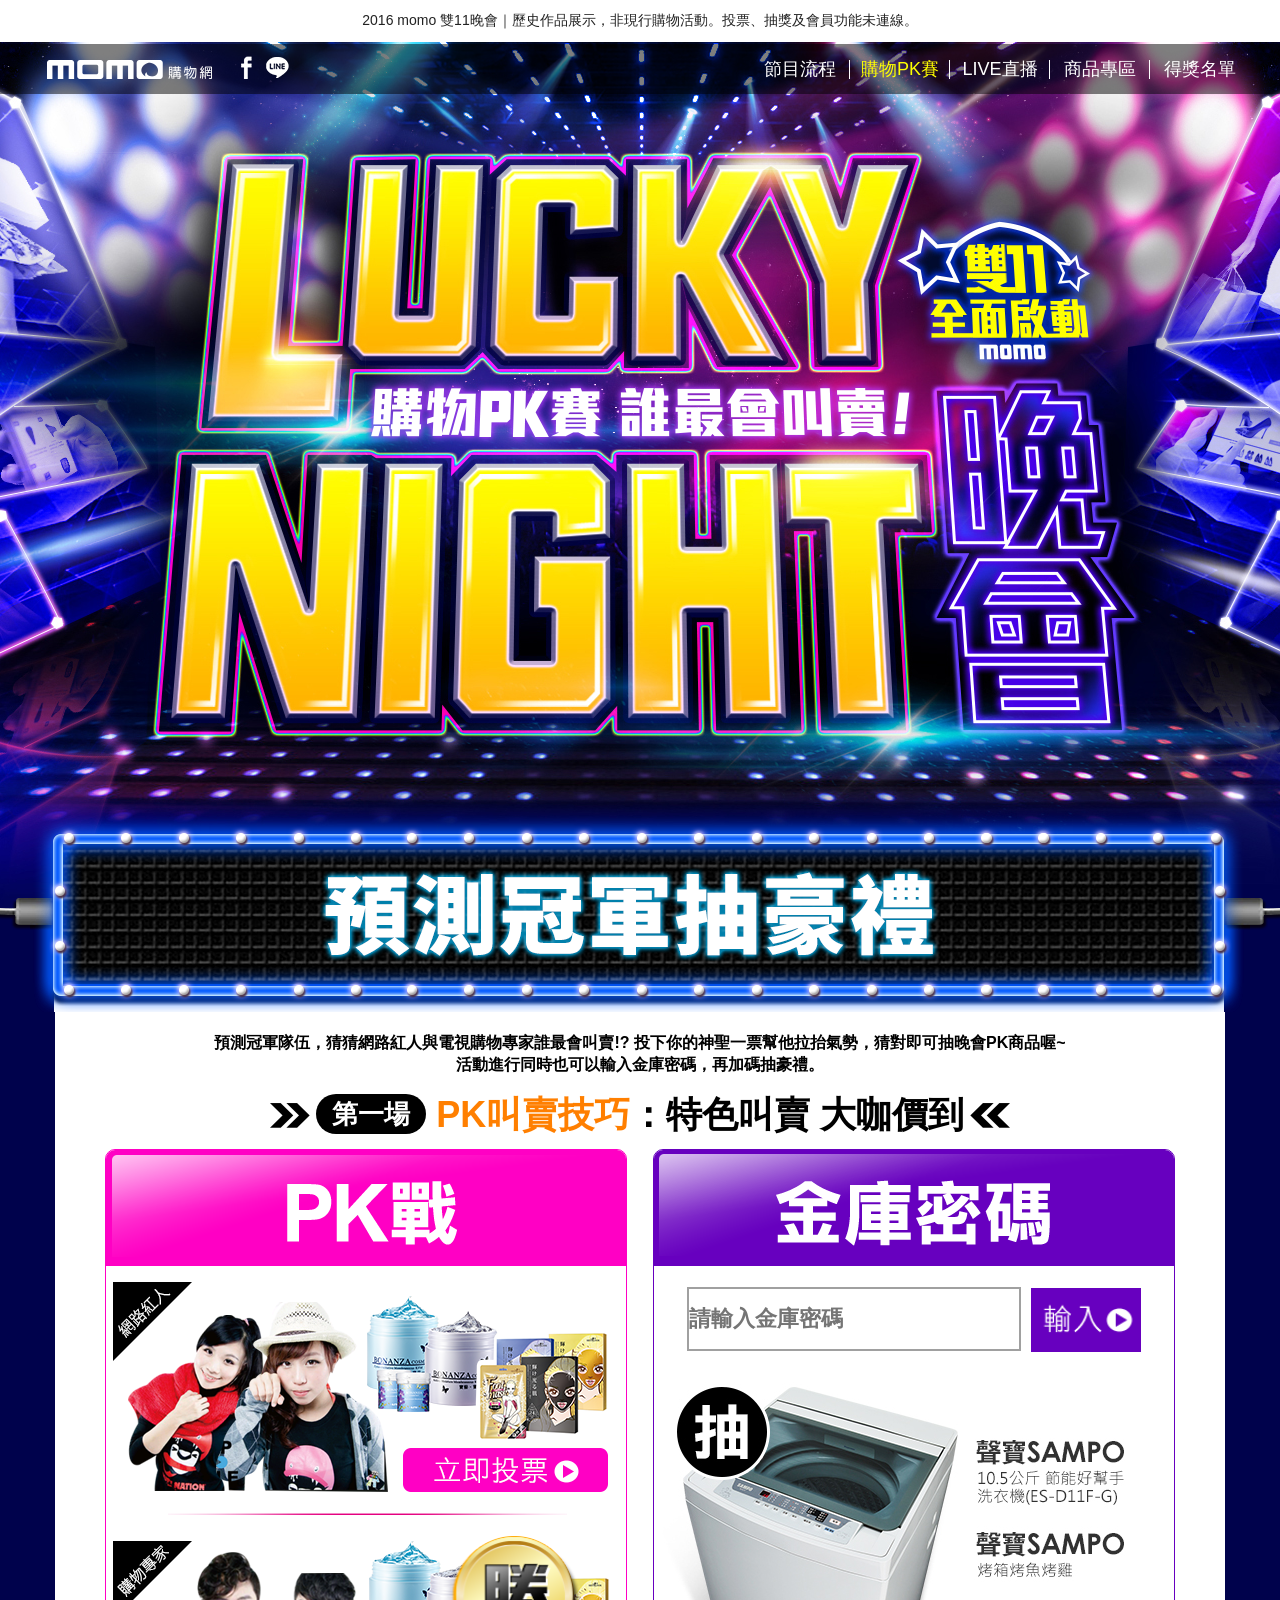
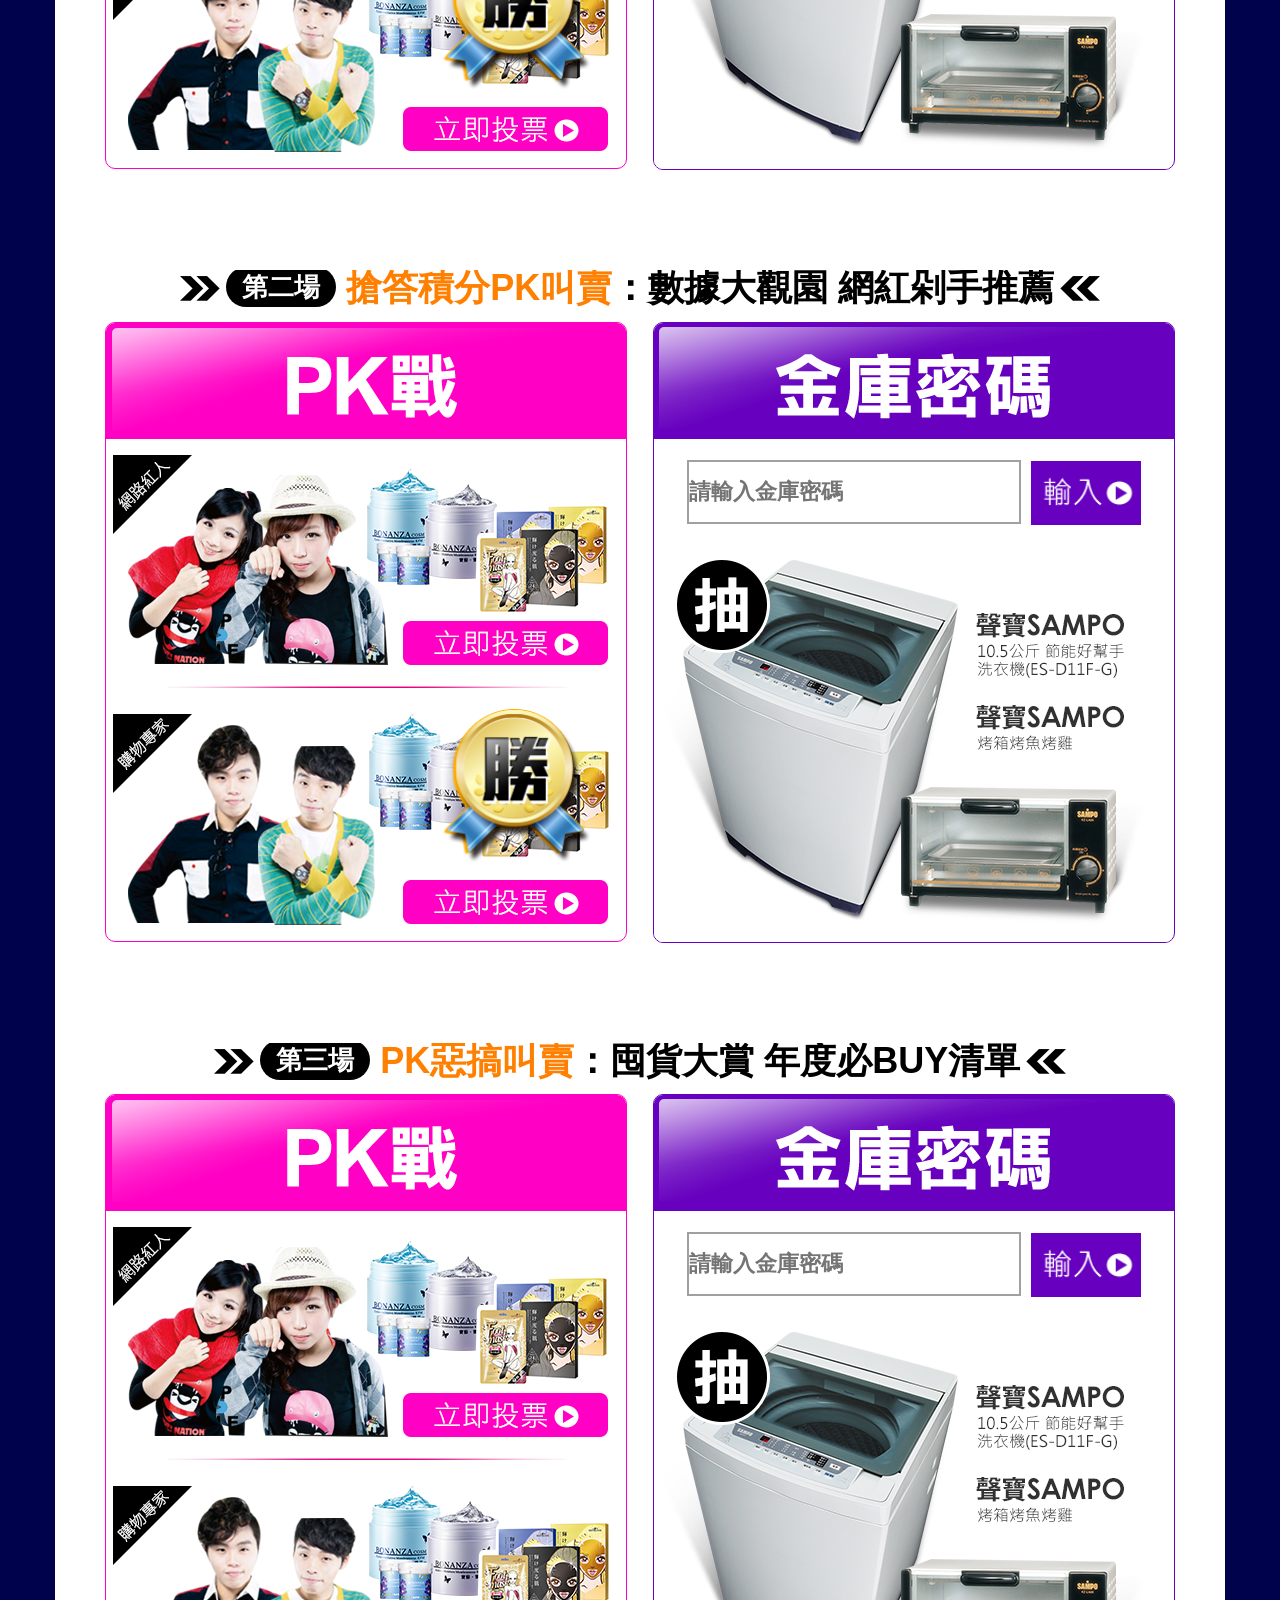
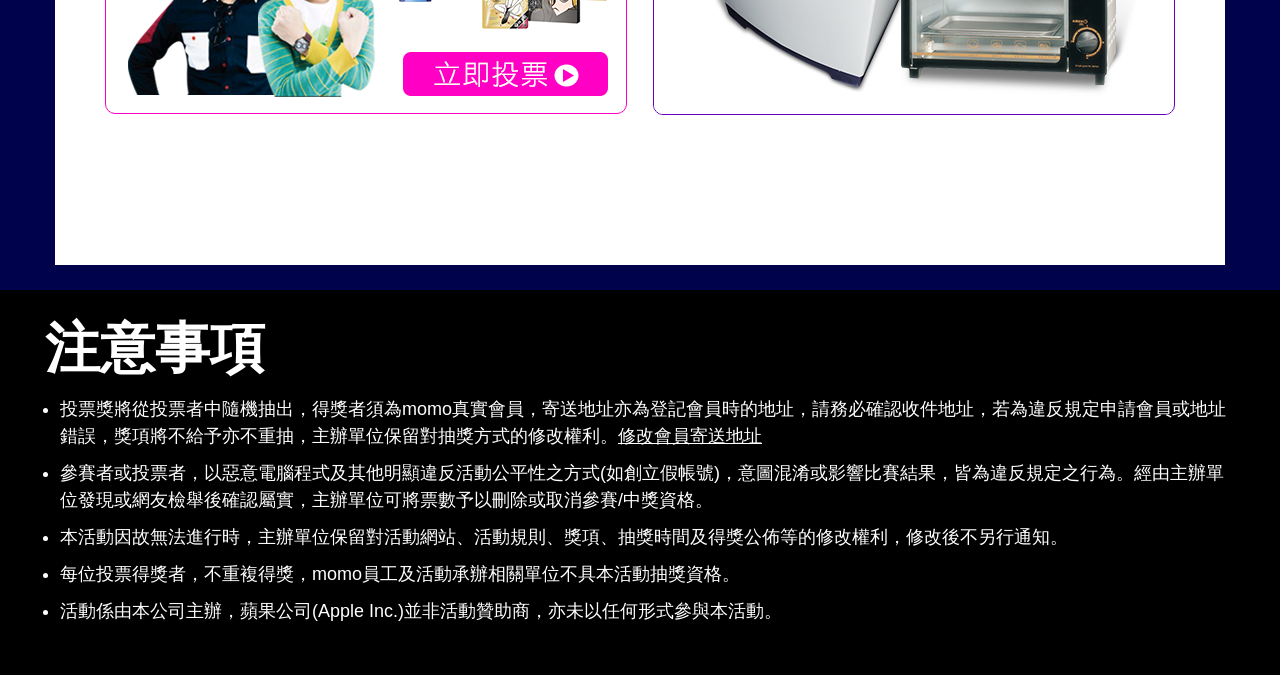
<file: demos/momo-1111/index.html>
<!doctype html>
<html>
<head>
<meta charset="utf-8">
<meta name="viewport" content="width=device-width; initial-scale=1.0; maximum-scale=1.0; user-scalable=yes;">
<meta name="format-detection" content="telephone=no">
<meta name="format-detection" content="address=no">
<!--網頁標題--><title>雙11晚會</title>
<!--網頁說明--><META NAME="Description" CONTENT="momo 富邦購物網-提供數萬種3C、精品、服飾、居家、機車、電視購物、旅遊、美容保養...等商品線上購物，讓您選擇多更多！">
<!--關鍵字--><META NAME="Keywords" CONTENT="購物,美妝,美容,流行精品,服裝,內衣,珠寶,手錶,傢俱,家飾,寢俱,窗簾,居家生活,食品,運動,休閒,機車,旅遊,服務,家電,電腦,電玩,數位相機,手機,名人義賣,momo專賣">
<!--主題--><META NAME="Title" CONTENT="momo購物網">
<!--製作者--><META NAME="Author" CONTENT="momo購物網">
<!--大綱--><META NAME="Subject" CONTENT="momoshop,momo購物網">
<!--語言--><META NAME="Language" CONTENT="Tradition Chinese">
<!--摘要--><META NAME="Abstract" CONTENT="momoshop,momo購物網">
<!--版權--><META NAME="Copyright" CONTENT="momoshop,momo購物網">
<!--設計者--><META NAME="Designer" CONTENT="momoshop,momo購物網">
<!--發行者--><META NAME="Publisher" CONTENT="momoshop,momo購物網">
<!--分類--><META NAME="Distribution" CONTENT="Global">
<META NAME="Robots" CONTENT="All">

<!--ico-->
<!--ico-->
<!--ico-->


<!--呼叫CSS--><link href="images/reset.css" rel="stylesheet" type="text/css">
<!--呼叫CSS--><link href="images/style_main.css" rel="stylesheet" type="text/css">
<!--呼叫CSS--><link href="images/style_s.css" rel="stylesheet" media="only screen and (max-width:640px)">
<!--呼叫CSS--><link href="images/hover.css" rel="stylesheet" media="all">

<!--呼叫JS-->
<!--呼叫JS-->




<!---------------↓CSS↓---------------> 
<style type="text/css">


</style>
<!---------------↑CSS↑---------------> 



</head>

<body><div style="position:relative;z-index:10;background:#fff;color:#222;padding:12px;text-align:center;font:14px sans-serif">2016 momo 雙11晚會｜歷史作品展示，非現行購物活動。投票、抽獎及會員功能未連線。</div>

<!---------------↓sso↓---------------> 


<div id="dvImg" style="display:none"></div>
<!---------------↑sso↑---------------> 


<!---------------↓wrapper↓---------------> 
<div class="wrapper"> 
 <!--GoTop-->
 <div id="gotop">TOP</div>
	<!---------------↓mainarea↓---------------> 
	<div class="mainarea" > 
    	<!---------------↓版頭區塊↓--------------->
    	<div>
        	<img class="for_pc" src="images/main01.png">
            <img class="for_phone" src="images/mo_01.jpg">
        </div>
        
        <!---------------↓購物PK大賽↓--------------->

        
        <div class="pkBlockBox">  
           
            
            <div class="pkBlockBtn">
            	<ul>
                	<li><a href="#"><img src="images/box1.jpg" width="200" height="75" id="Image5"></a></li>
                	<li><a href="#"><img src="images/box2.jpg" width="200" height="75" id="Image6"></a></li>
                	<li><a href="#"><img src="images/box3.jpg" width="240" height="75" id="Image7"></a></li>
                </ul>            
            </div>       
        </div>
        
        <!---------------↓購物PK大賽區塊↓--------------->
        <div class="shoppingPk">
        	<!---------------↓區塊1↓--------------->
            <div class="box" id="box1">
                <p>預測冠軍隊伍，猜猜網路紅人與電視購物專家誰最會叫賣!? 投下你的神聖一票幫他拉抬氣勢，猜對即可抽晚會PK商品喔~<br>活動進行同時也可以輸入金庫密碼，再加碼抽豪禮。</p>
            	<h1><img class="for_pc" src="images/right.png"><span>第一場</span><br class="for_phone"><dd>PK叫賣技巧</dd>：特色叫賣&nbsp;大咖價到<img class="for_pc" src="images/left.png"></h1>
            	
                <div class="pkBlock">
                	<h3><img src="images/pktitle.png"></h3>
                    <ul>
                    	<li><!--贏家時把註解刪掉--><!--<img class="win" src="images/win.png">--><!--輸家時把註解刪掉--><img class="win" src="images/los.png"><a href="#" class="hvr-shrink"><img src="images/pk1_1.png"></a></li>
                    	<li><img src="images/pk_line.png"></li>
                    	<li><!--贏家時把註解刪掉--><img class="win" src="images/win.png"><!--輸家時把註解刪掉--><!--<img class="win" src="images/los.png">--><a href="#" class="hvr-shrink"><img src="images/pk1_2.png"></a></li>
                    </ul>
                </div>
                <div class="treasuryBlock">
                	<h3><img src="images/treasurytitle.png"></h3>
                    
                    <div class="input">
                        <!-----↓輸入BAR↓----->
                           <input class="inputbar" type="input" placeholder="請輸入金庫密碼"/>
                           <a href="#"><img src="images/go.png"></a>
                        <!-----↑輸入BAR↑----->
               		 </div>
                    <img src="images/treasury1_1.jpg">            
                </div>
            
            
            </div>
            <div class="box" id="box2">
            	<h1><img class="for_pc" src="images/right.png"><span>第二場</span><br class="for_phone"><dd>搶答積分PK叫賣</dd>：數據大觀園&nbsp;網紅剁手推薦<img class="for_pc" src="images/left.png"></h1>
            	
                <div class="pkBlock">
                	<h3><img src="images/pktitle.png"></h3>
                    <ul>
                    	<li><!--贏家時把註解刪掉--><!--<img class="win" src="images/win.png">--><!--輸家時把註解刪掉--><img class="win" src="images/los.png"><a href="#" class="hvr-shrink"><img src="images/pk1_1.png"></a></li>
                    	<li><img src="images/pk_line.png"></li>
                    	<li><!--贏家時把註解刪掉--><img class="win" src="images/win.png"><!--輸家時把註解刪掉--><!--<img class="win" src="images/los.png">--><a href="#" class="hvr-shrink"><img src="images/pk1_2.png"></a></li>
                    </ul>
                </div>
                <div class="treasuryBlock">
                	<h3><img src="images/treasurytitle.png"></h3>
                    
                    <div class="input">
                        <!-----↓輸入BAR↓----->
                           <input class="inputbar" type="input" placeholder="請輸入金庫密碼"/>
                           <a href="#"><img src="images/go.png"></a>
                        <!-----↑輸入BAR↑----->
               		 </div>
                    <img src="images/treasury1_1.jpg">            
                </div>
            
            
            </div>
            <div class="box" id="box3">
            	<h1><img class="for_pc" src="images/right.png"><span>第三場</span><br class="for_phone"><dd>PK惡搞叫賣</dd>：囤貨大賞&nbsp;年度必BUY清單<img class="for_pc" src="images/left.png"></h1>
            	
                <div class="pkBlock">
                	<h3><img src="images/pktitle.png"></h3>
                    <ul>
                    	<li><!--贏家時把註解刪掉--><!--<img class="win" src="images/win.png">--><!--輸家時把註解刪掉--><!--<img class="win" src="images/los.png">--><a href="#" class="hvr-shrink"><img src="images/pk1_1.png"></a></li>
                    	<li><img src="images/pk_line.png"></li>
                    	<li><!--贏家時把註解刪掉--><!--<img class="win" src="images/win.png">--><!--輸家時把註解刪掉--><!--<img class="win" src="images/los.png">--><a href="#" class="hvr-shrink"><img src="images/pk1_2.png"></a></li>
                    </ul>
                </div>
                <div class="treasuryBlock">
                	<h3><img src="images/treasurytitle.png"></h3>
                    
                    <div class="input">
                        <!-----↓輸入BAR↓----->
                           <input class="inputbar" type="input" placeholder="請輸入金庫密碼"/>
                           <a href="#"><img src="images/go.png"></a>
                        <!-----↑輸入BAR↑----->
               		 </div>
                    <img src="images/treasury1_1.jpg">            
                </div>
            
            
            </div>

        </div>
        
        

        

        
    </div>
  
	<!---------------↑mainarea↑--------------->

    <!---------------↓Header選單-PC↓---------------> 
	<div class="fixbox" style="top:44px">
    	<ul>
        	<li><a href="#"><img src="images/menu_PC_1.png" width="200" height="50" id="Image1"></a></li>
            <li><a style="cursor: pointer;" target="_blank"><img src="images/menu_PC_7.png" width="30" height="50" id="Image7"></a></li>
            <li><a style="cursor: pointer;" target="_blank"><img src="images/menu_PC_8.png" width="45" height="50" id="Image8"></a></li>
            <li style="width:445px; height:50px;"></li>
            <li><a class="txt" href="#">節目流程</a><b></b></li>
            <li><a class="txt" href="#">購物PK賽</a></li>
            <li><a class="txt" href="#">LIVE直播</a></li>
            <li><a class="txt" href="#">商品專區</a></li>            
            <li><a class="txt" href="#">得獎名單</a></li>
        </ul>
    </div>

    <!---------------↑Header選單-PC↑--------------->

</div>
<!---------------↑wrapper↑--------------->
<!---------------↓All-注意事項↓--------------->
<div class="fot_box" style="background:#000; width:100%;clear:both;">
    <div class="notes">
    <h4>注意事項</h4>
    <ul>
    	<li>投票獎將從投票者中隨機抽出，得獎者須為momo真實會員，寄送地址亦為登記會員時的地址，請務必確認收件地址，若為違反規定申請會員或地址錯誤，獎項將不給予亦不重抽，主辦單位保留對抽獎方式的修改權利。<a href="#">修改會員寄送地址</a></li>
        <li>參賽者或投票者，以惡意電腦程式及其他明顯違反活動公平性之方式(如創立假帳號)，意圖混淆或影響比賽結果，皆為違反規定之行為。經由主辦單位發現或網友檢舉後確認屬實，主辦單位可將票數予以刪除或取消參賽/中獎資格。</li>
        <li>本活動因故無法進行時，主辦單位保留對活動網站、活動規則、獎項、抽獎時間及得獎公佈等的修改權利，修改後不另行通知。</li>
        <li>每位投票得獎者，不重複得獎，momo員工及活動承辦相關單位不具本活動抽獎資格。</li>
        <li>活動係由本公司主辦，蘋果公司(Apple Inc.)並非活動贊助商，亦未以任何形式參與本活動。</li>
    </ul>
    </div>
</div>    
<!---------------↑All-注意事項↑--------------->
  <!--IT套查詢機制區塊-->
  <div class="blackBox" style="display:none;">
      
        <div class="agreeArea">
          <div class="box">
            
            <div class="box_aa">
            	<div class="con">
                    <a class="left" href="#"><img src="images/bt.png"></a>
                    <a class="right" href="#"><img src="images/bt.png"></a>               	
                    <img src="images/commodity1.jpg">
				</div>
            <div class="button but-close"><a href="#">關閉</a></div>
          </div>
        </div> 
        
      </div>
<script>document.querySelectorAll('a[href="#"]').forEach(a=>a.addEventListener("click",e=>e.preventDefault()));document.querySelectorAll(".pkBlockBtn a").forEach((a,i)=>a.addEventListener("click",()=>document.getElementById("box"+(i+1)).scrollIntoView({behavior:"smooth"})));const topButton=document.getElementById("gotop");topButton.onclick=()=>window.scrollTo({top:0,behavior:"smooth"});window.addEventListener("scroll",()=>topButton.style.display=scrollY>300?"block":"none");</script></body>
</html>
</file>
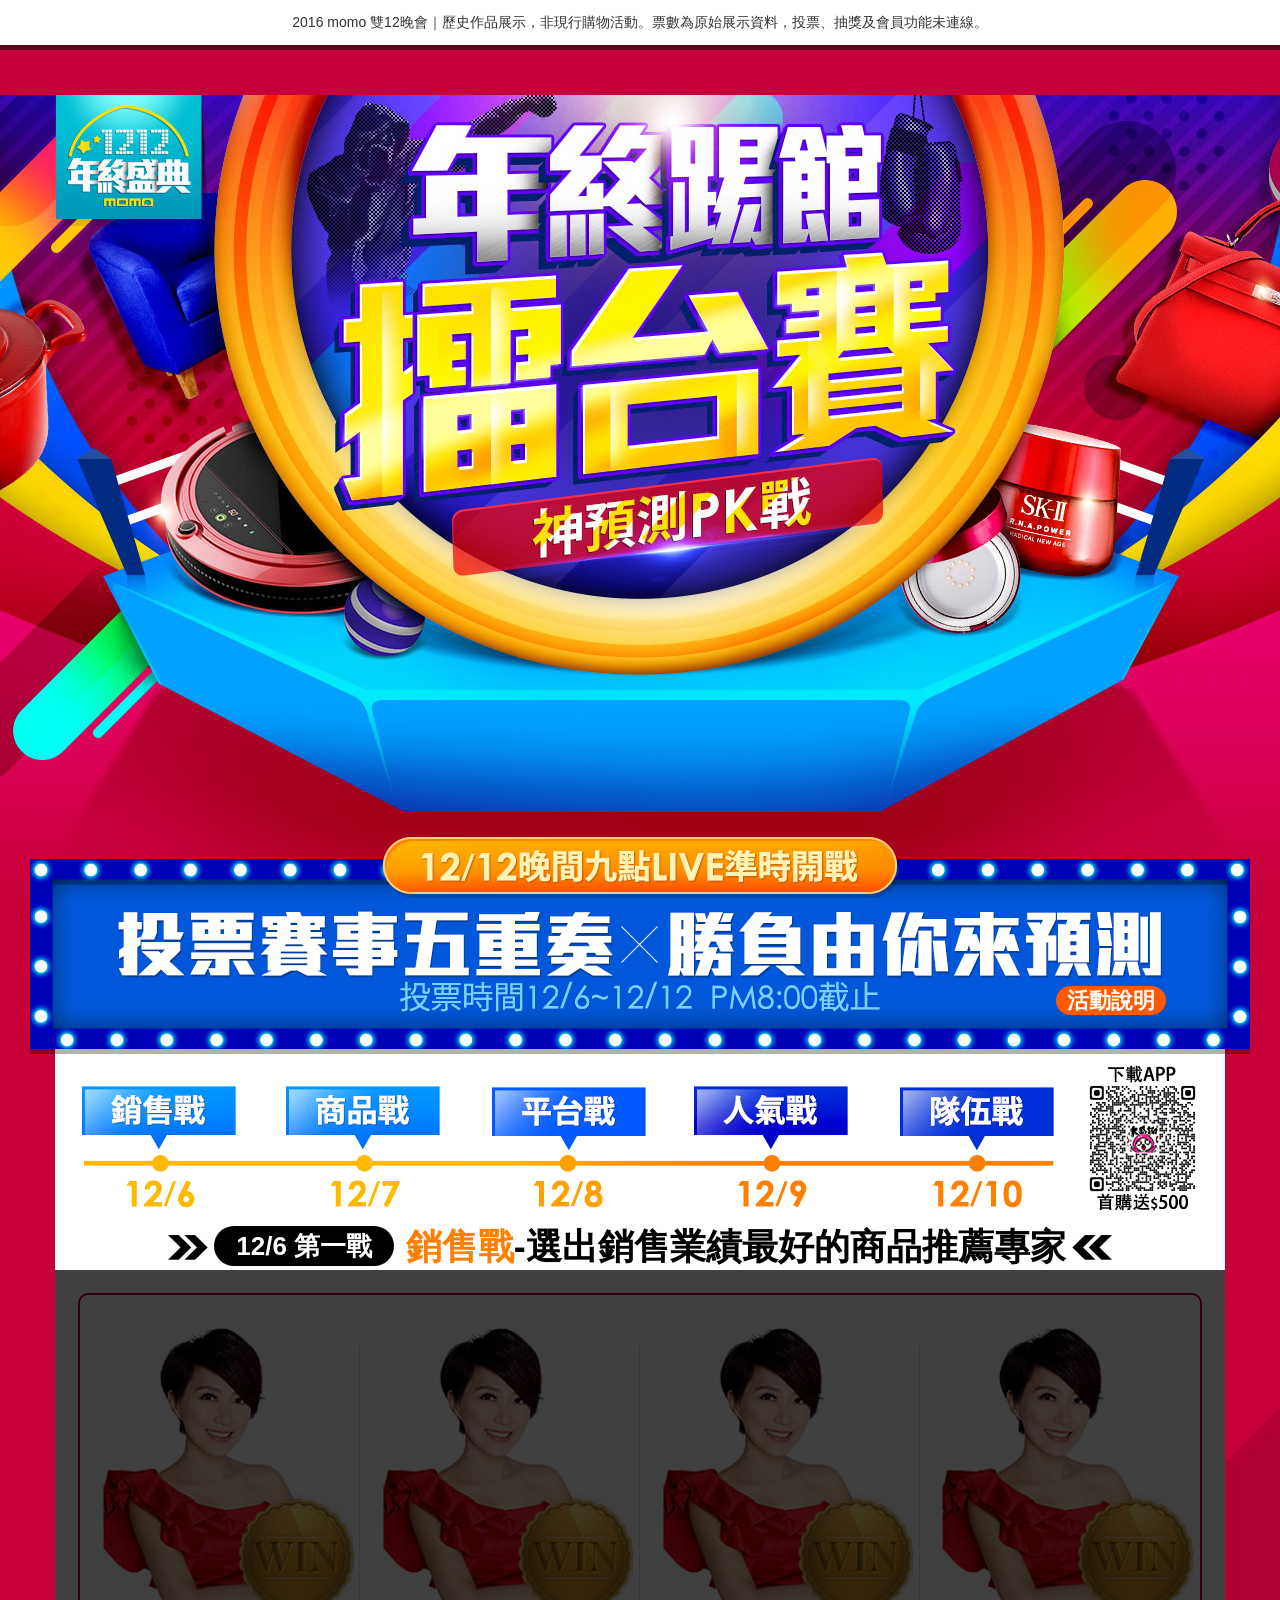
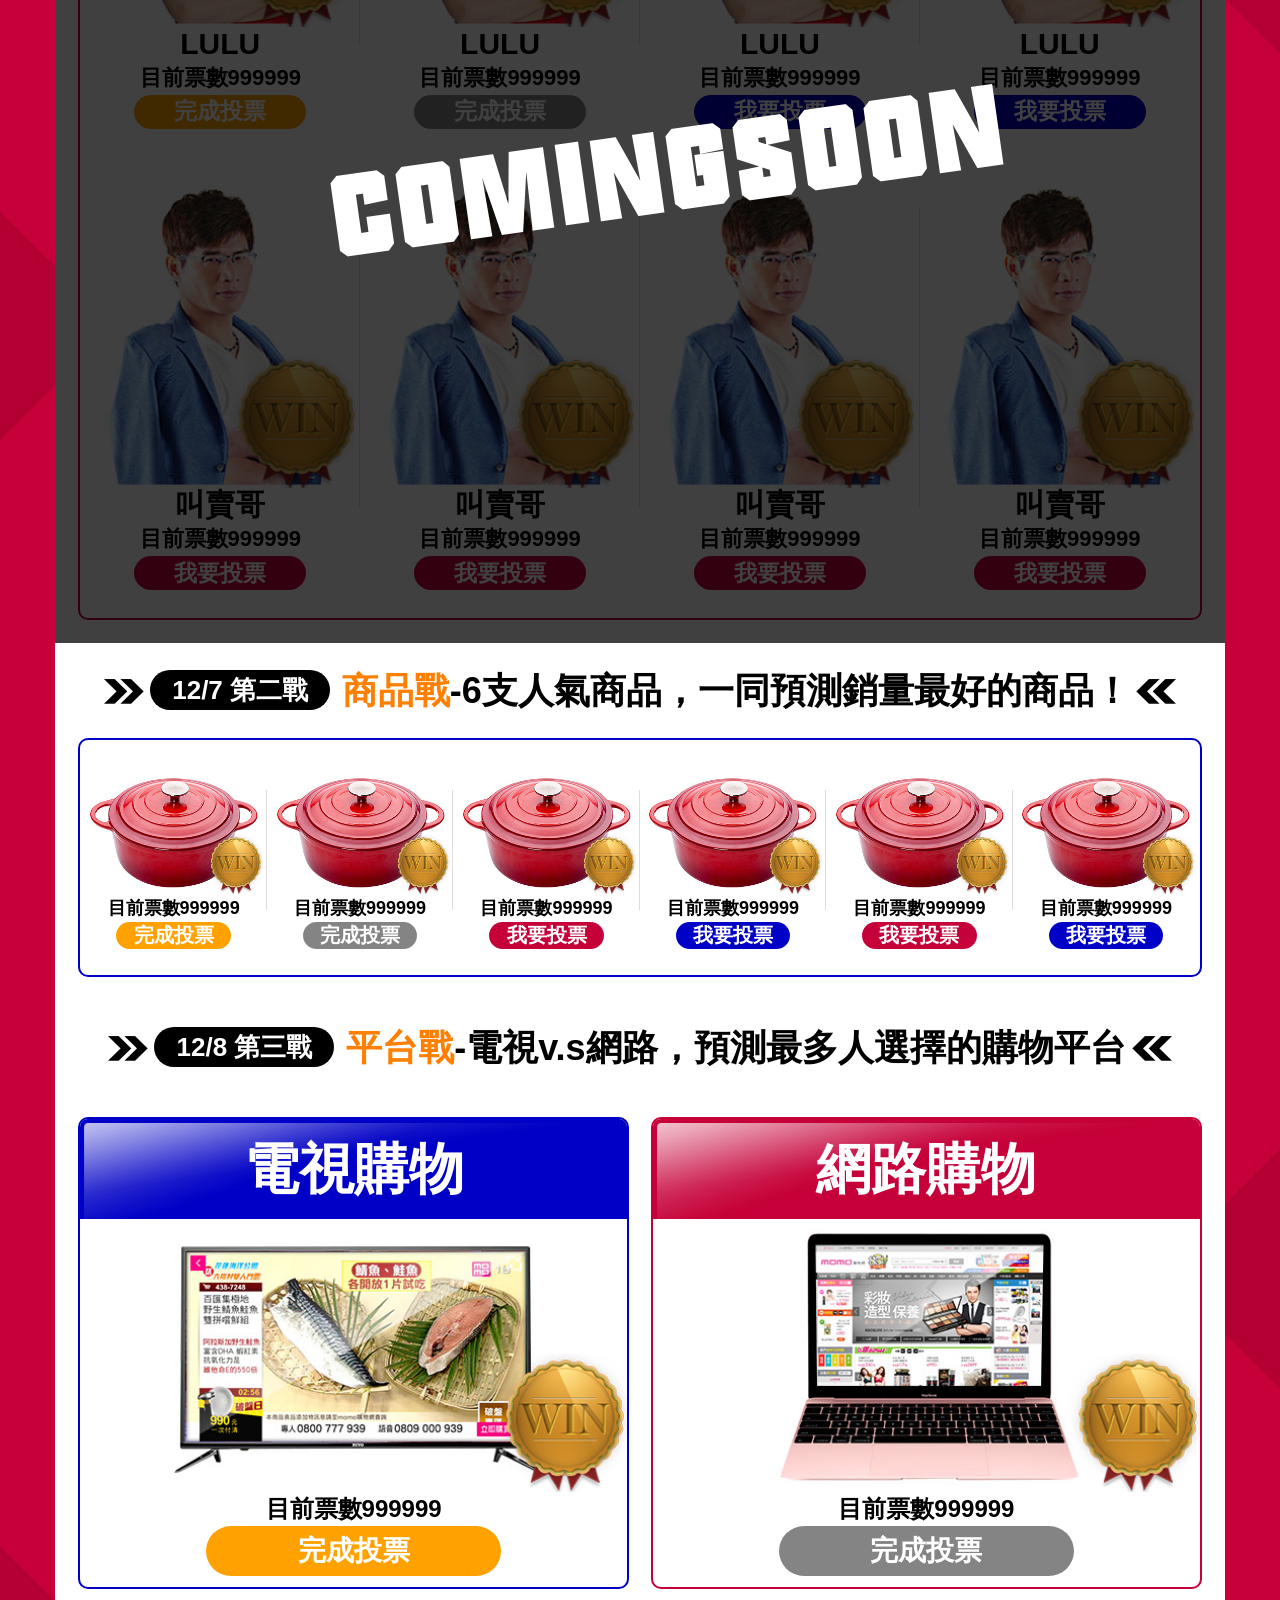
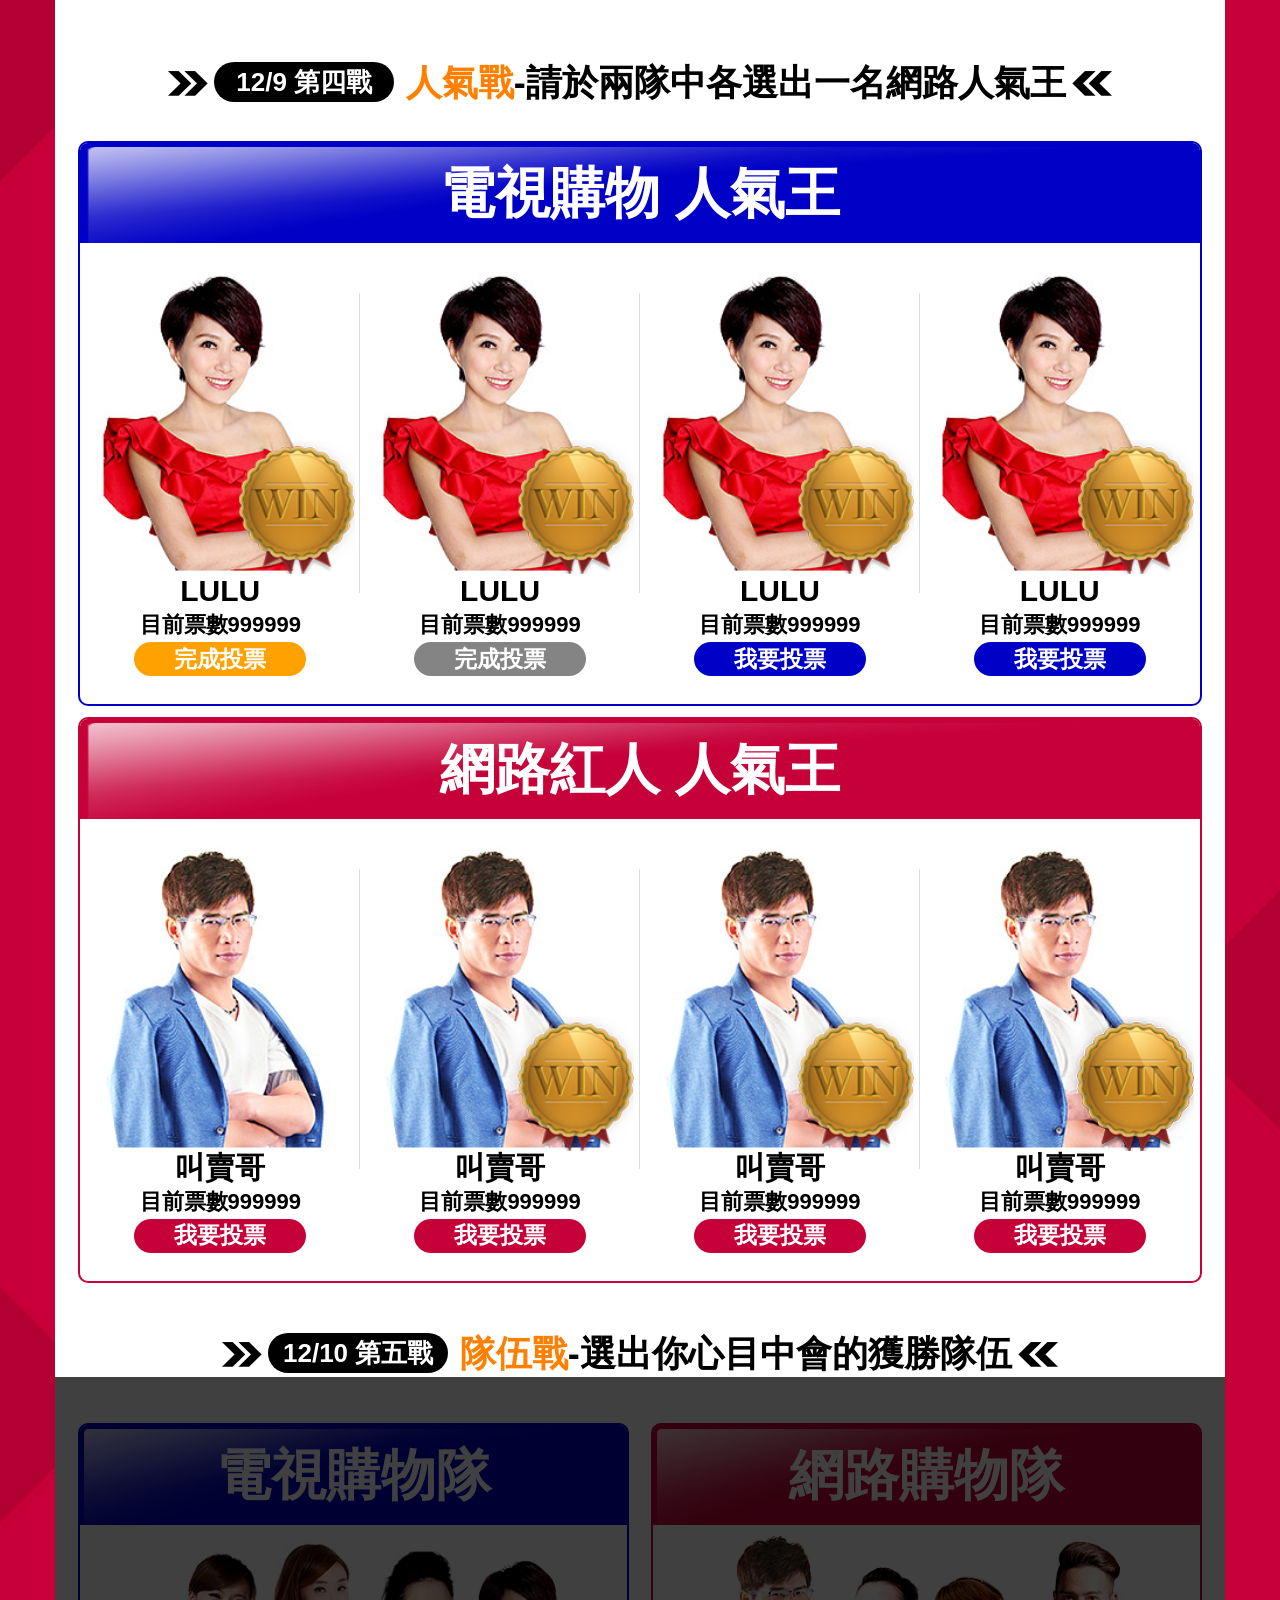
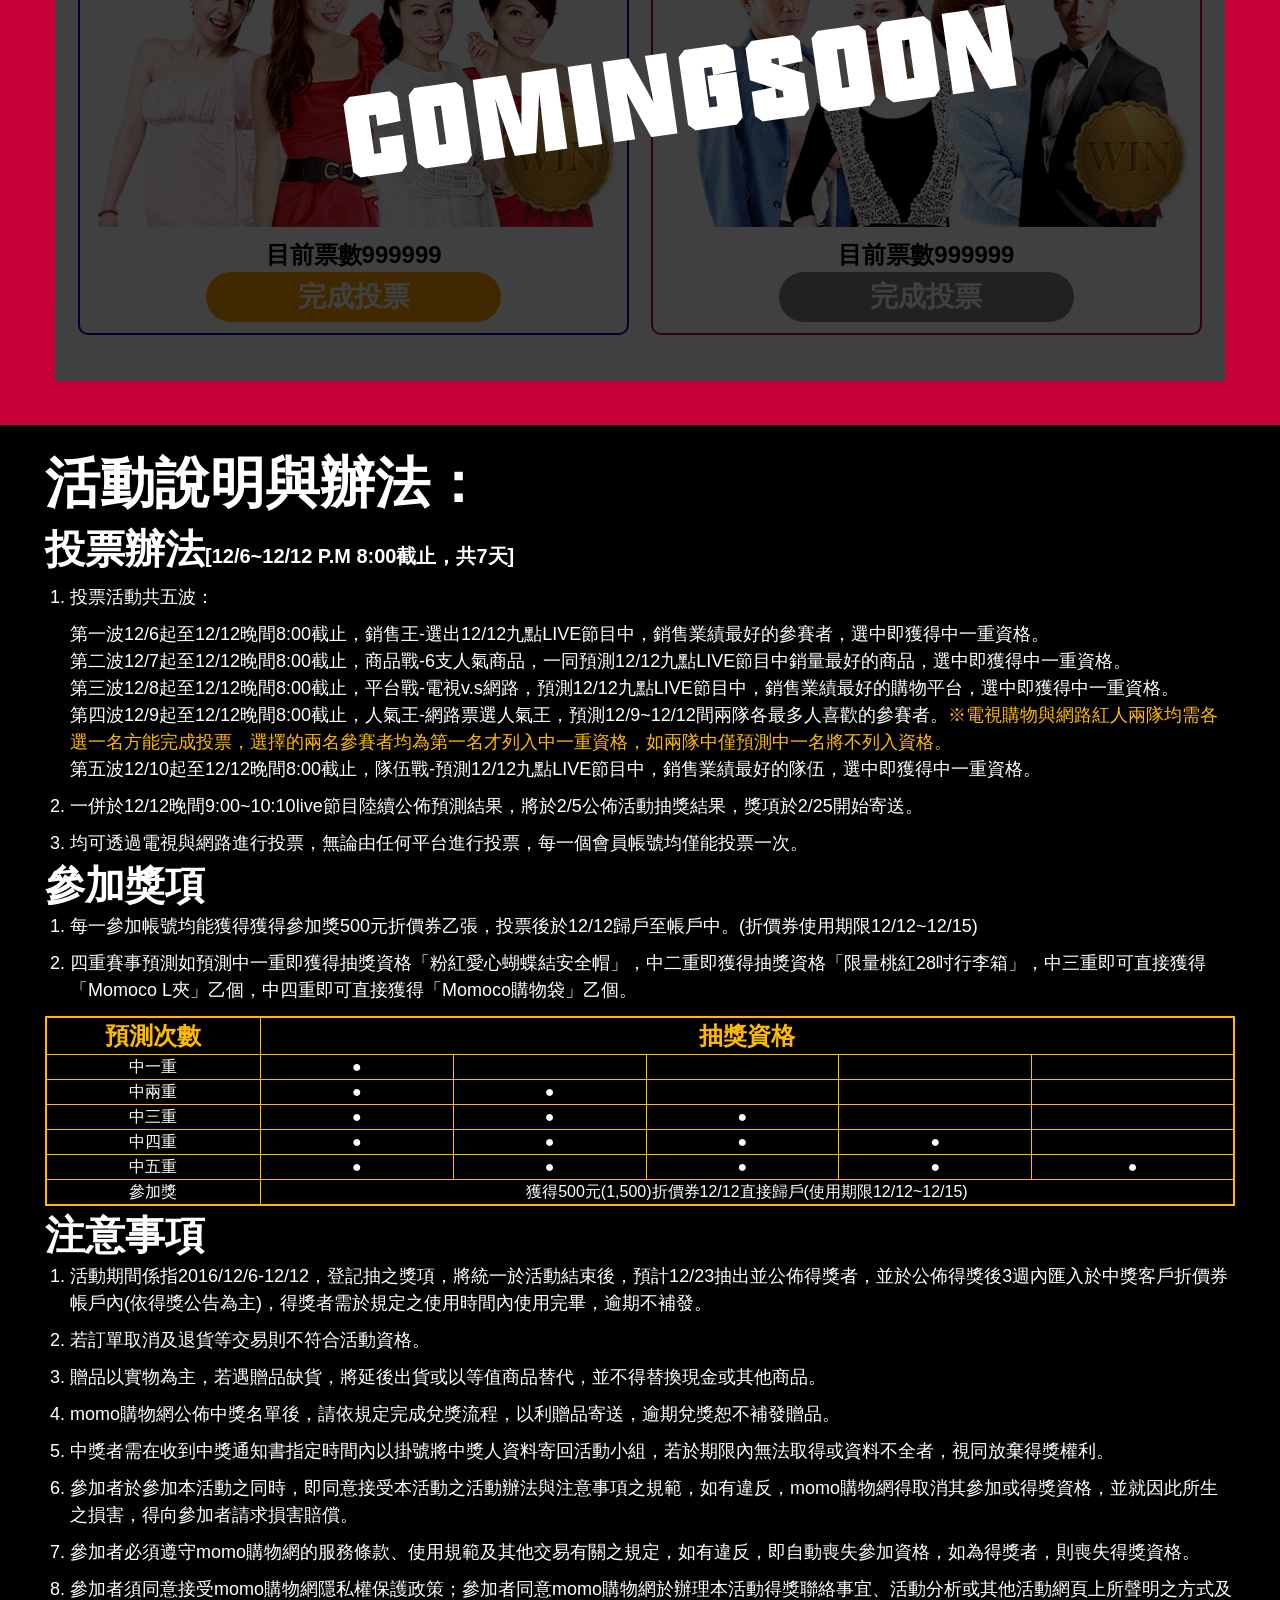
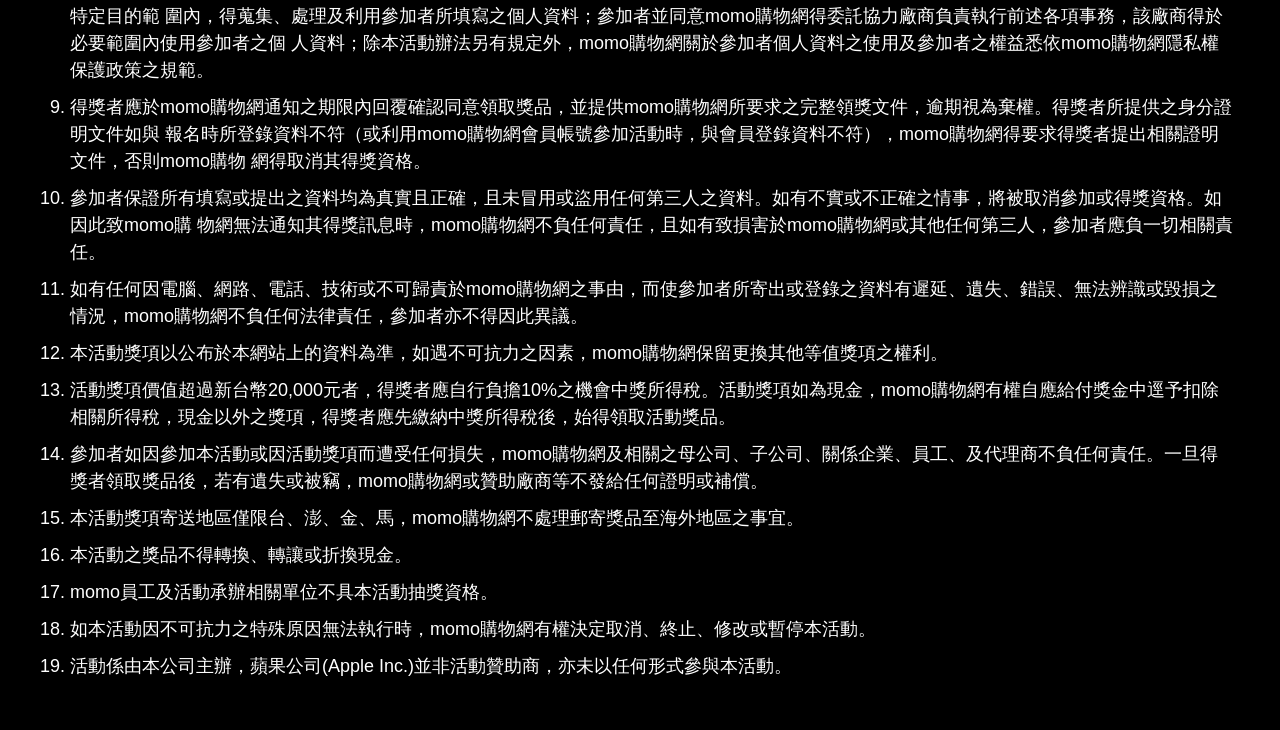
<file: demos/momo-1212/index.html>
<!DOCTYPE html>

<html>
<head>
<meta content="default-src 'self'; img-src 'self' data:; style-src 'self' 'unsafe-inline'; script-src 'self' 'unsafe-inline'; font-src 'self'; connect-src 'none'; frame-src 'none'; form-action 'none'; base-uri 'none'" http-equiv="Content-Security-Policy"/><meta charset="utf-8"/>
<meta content="width=device-width; initial-scale=1.0; maximum-scale=1.0; user-scalable=yes;" name="viewport"/>
<meta content="telephone=no" name="format-detection"/>
<meta content="address=no" name="format-detection"/>
<!--網頁標題--><title>雙12晚會投票頁</title>
<!--網頁說明--><meta content="momo 富邦購物網-提供數萬種3C、精品、服飾、居家、機車、電視購物、旅遊、美容保養...等商品線上購物，讓您選擇多更多！" name="Description"/>
<!--關鍵字--><meta content="購物,美妝,美容,流行精品,服裝,內衣,珠寶,手錶,傢俱,家飾,寢俱,窗簾,居家生活,食品,運動,休閒,機車,旅遊,服務,家電,電腦,電玩,數位相機,手機,名人義賣,momo專賣" name="Keywords"/>
<!--主題--><meta content="momo購物網" name="Title"/>
<!--製作者--><meta content="momo購物網" name="Author"/>
<!--大綱--><meta content="momoshop,momo購物網" name="Subject"/>
<!--語言--><meta content="Tradition Chinese" name="Language"/>
<!--摘要--><meta content="momoshop,momo購物網" name="Abstract"/>
<!--版權--><meta content="momoshop,momo購物網" name="Copyright"/>
<!--設計者--><meta content="momoshop,momo購物網" name="Designer"/>
<!--發行者--><meta content="momoshop,momo購物網" name="Publisher"/>
<!--分類--><meta content="Global" name="Distribution"/>
<meta content="All" name="Robots"/>
<!--ico-->
<!--ico-->
<!--ico-->
<!--呼叫CSS--><link href="images/reset.css" rel="stylesheet" type="text/css"/>
<!--呼叫CSS--><link href="images/style_main.css" rel="stylesheet" type="text/css"/>
<!--呼叫CSS--><link href="images/style_s.css" media="only screen and (max-width:640px)" rel="stylesheet"/>
<!--呼叫CSS--><link href="images/hover.css" media="all" rel="stylesheet"/>
<!--呼叫JS-->
<!--呼叫JS-->
<!---------------↓CSS↓--------------->
<style type="text/css">
</style>
<!---------------↑CSS↑--------------->


<script type="text/javascript">
function MM_swapImgRestore() { //v3.0
  var i,x,a=document.MM_sr; for(i=0;a&&i<a.length&&(x=a[i])&&x.oSrc;i++) x.src=x.oSrc;
}
function MM_preloadImages() { //v3.0
  var d=document; if(d.images){ if(!d.MM_p) d.MM_p=new Array();
    var i,j=d.MM_p.length,a=MM_preloadImages.arguments; for(i=0; i<a.length; i++)
    if (a[i].indexOf("#")!=0){ d.MM_p[j]=new Image; d.MM_p[j++].src=a[i];}}
}

function MM_findObj(n, d) { //v4.01
  var p,i,x;  if(!d) d=document; if((p=n.indexOf("?"))>0&&parent.frames.length) {
    d=parent.frames[n.substring(p+1)].document; n=n.substring(0,p);}
  if(!(x=d[n])&&d.all) x=d.all[n]; for (i=0;!x&&i<d.forms.length;i++) x=d.forms[i][n];
  for(i=0;!x&&d.layers&&i<d.layers.length;i++) x=MM_findObj(n,d.layers[i].document);
  if(!x && d.getElementById) x=d.getElementById(n); return x;
}

function MM_swapImage() { //v3.0
  var i,j=0,x,a=MM_swapImage.arguments; document.MM_sr=new Array; for(i=0;i<(a.length-2);i+=3)
   if ((x=MM_findObj(a[i]))!=null){document.MM_sr[j++]=x; if(!x.oSrc) x.oSrc=x.src; x.src=a[i+2];}
}
</script>
</head>
<body><div style="position:relative;z-index:9999;background:white;color:#333;text-align:center;padding:12px;font:14px/1.5 sans-serif;">2016 momo 雙12晚會｜歷史作品展示，非現行購物活動。票數為原始展示資料，投票、抽獎及會員功能未連線。</div>
<!---------------↓sso↓--------------->

<div id="dvImg" style="display:none"></div>
<!---------------↑sso↑--------------->
<!---------------↓wrapper↓--------------->
<div class="wrapper">
<!--GoTop-->
<div id="gotop">TOP</div>
<!---------------↓mainarea↓--------------->
<div class="mainarea">
<!---------------↓版頭區塊↓--------------->
<div>
<img class="for_pc" src="images/main01.jpg"/>
<img class="for_phone" src="images/mo_01.jpg"/>
</div>
<!---------------↓標題區塊↓--------------->
<div class="title">
<img class="for_pc" src="images/title_pc.png"/>
<p class="for_pc"><a href="javascript:void(0);" onclick="javascript:goTop('#bottom_footer');">活動說明</a></p>
</div>
<!---------------↓投票區塊↓--------------->
<div class="vote">
<!---------------↓頁籤區1↓--------------->
<div class="bookmark">
<ul>
<li><a href="javascript:void(0);" onclick="javascript:goTop('#bookmark1');"><img class="for_pc" src="images/bookmark1.png"/><img class="for_phone" src="images/bookmark1_mo.jpg"/></a></li>
<li><a href="javascript:void(0);" onclick="javascript:goTop('#bookmark2');"><img class="for_pc" src="images/bookmark2.png"/><img class="for_phone" src="images/bookmark2_mo.jpg"/></a></li>
<li><a href="javascript:void(0);" onclick="javascript:goTop('#bookmark3');"><img class="for_pc" src="images/bookmark3.png"/><img class="for_phone" src="images/bookmark3_mo.jpg"/></a></li>
<li><a href="javascript:void(0);" onclick="javascript:goTop('#bookmark4');"><img class="for_pc" src="images/bookmark4.png"/><img class="for_phone" src="images/bookmark4_mo.jpg"/></a></li>
<li><a href="javascript:void(0);" onclick="javascript:goTop('#bookmark5');"><img class="for_pc" src="images/bookmark5.png"/><img class="for_phone" src="images/bookmark5_mo.jpg"/></a></li>
<li><a href="javascript:void(0);" onclick="javascript:goTop('#bottom_footer');"><img class="for_pc" src="images/bookmark1.png"/><img class="for_phone" src="images/bookmark6_mo.jpg"/></a></li>
</ul>
</div>
<!---------------↓第一戰1↓--------------->
<div class="voteBox1" id="bookmark1">
<h1><img class="for_pc" src="images/right.png"/><span>12/6 第一戰</span><br class="for_phone"/><dd>銷售戰</dd>-選出銷售業績最好的商品推薦專家<img class="for_pc" src="images/left.png"/></h1>
<div class="content1">
<ul>
<li>
<div class="box">
<div class="pic">
<img src="images/pk1.jpg"/>
<!--贏家時把註解刪掉--><img class="win" src="images/win1.png"/>
</div>
<div class="txt">
<h2>LULU</h2>
<h3>目前票數<span>999999</span></h3>
<h4><a class="stand" data-disabled="1" href="#">完成投票</a></h4>
</div>
</div>
</li>
<li>
<div class="box">
<div class="pic">
<img src="images/pk2.jpg"/>
<!--贏家時把註解刪掉--><img class="win" src="images/win1.png"/>
</div>
<div class="txt">
<h2>LULU</h2>
<h3>目前票數<span>999999</span></h3>
<h4><a class="nostand" data-disabled="1" href="#">完成投票</a></h4>
</div>
</div>
</li>
<li>
<div class="box">
<div class="pic">
<img src="images/pk3.jpg"/>
<!--贏家時把註解刪掉--><img class="win" src="images/win1.png"/>
</div>
<div class="txt">
<h2>LULU</h2>
<h3>目前票數<span>999999</span></h3>
<h4><a class="blue" data-disabled="1" href="#">我要投票</a></h4>
</div>
</div>
</li>
<li>
<div class="box">
<div class="pic">
<img src="images/pk4.jpg"/>
<!--贏家時把註解刪掉--><img class="win" src="images/win1.png"/>
</div>
<div class="txt">
<h2>LULU</h2>
<h3>目前票數<span>999999</span></h3>
<h4><a class="blue" data-disabled="1" href="#">我要投票</a></h4>
</div>
</div>
</li>
<li>
<div class="box">
<div class="pic">
<img src="images/pk5.jpg"/>
<!--贏家時把註解刪掉--><img class="win" src="images/win1.png"/>
</div>
<div class="txt">
<h2>叫賣哥</h2>
<h3>目前票數<span>999999</span></h3>
<h4><a class="red" data-disabled="1" href="#">我要投票</a></h4>
</div>
</div>
</li>
<li>
<div class="box">
<div class="pic">
<img src="images/pk6.jpg"/>
<!--贏家時把註解刪掉--><img class="win" src="images/win1.png"/>
</div>
<div class="txt">
<h2>叫賣哥</h2>
<h3>目前票數<span>999999</span></h3>
<h4><a class="red" data-disabled="1" href="#">我要投票</a></h4>
</div>
</div>
</li>
<li>
<div class="box">
<div class="pic">
<img src="images/pk7.jpg"/>
<!--贏家時把註解刪掉--><img class="win" src="images/win1.png"/>
</div>
<div class="txt">
<h2>叫賣哥</h2>
<h3>目前票數<span>999999</span></h3>
<h4><a class="red" data-disabled="1" href="#">我要投票</a></h4>
</div>
</div>
</li>
<li>
<div class="box">
<div class="pic">
<img src="images/pk8.jpg"/>
<!--贏家時把註解刪掉--><img class="win" src="images/win1.png"/>
</div>
<div class="txt">
<h2>叫賣哥</h2>
<h3>目前票數<span>999999</span></h3>
<h4><a class="red" data-disabled="1" href="#">我要投票</a></h4>
</div>
</div>
</li>
</ul>
<div class="black" style="display:block;">
<p>comingsoon</p>
</div>
</div>
</div>
<!---------------↓第二戰1↓--------------->
<div class="voteBox2" id="bookmark2">
<h1><img class="for_pc" src="images/right.png"/><span>12/7 第二戰</span><br class="for_phone"/><dd>商品戰</dd>-6支人氣商品，一同預測銷量最好的商品！<img class="for_pc" src="images/left.png"/></h1>
<div class="content2">
<ul>
<li>
<div class="box">
<div class="pic">
<img src="images/commodity1.jpg"/>
<!--贏家時把註解刪掉--><img class="win" src="images/win2.png"/>
</div>
<div class="txt">
<h3>目前票數<span>999999</span></h3>
<h4><a class="stand" data-disabled="1" href="#">完成投票</a></h4>
</div>
</div>
</li>
<li>
<div class="box">
<div class="pic">
<img src="images/commodity2.jpg"/>
<!--贏家時把註解刪掉--><img class="win" src="images/win2.png"/>
</div>
<div class="txt">
<h3>目前票數<span>999999</span></h3>
<h4><a class="nostand" data-disabled="1" href="#">完成投票</a></h4>
</div>
</div>
</li>
<li>
<div class="box">
<div class="pic">
<img src="images/commodity3.jpg"/>
<!--贏家時把註解刪掉--><img class="win" src="images/win2.png"/>
</div>
<div class="txt">
<h3>目前票數<span>999999</span></h3>
<h4><a class="red" data-disabled="1" href="#">我要投票</a></h4>
</div>
</div>
</li>
<li>
<div class="box">
<div class="pic">
<img src="images/commodity4.jpg"/>
<!--贏家時把註解刪掉--><img class="win" src="images/win2.png"/>
</div>
<div class="txt">
<h3>目前票數<span>999999</span></h3>
<h4><a class="blue" data-disabled="1" href="#">我要投票</a></h4>
</div>
</div>
</li>
<li>
<div class="box">
<div class="pic">
<img src="images/commodity5.jpg"/>
<!--贏家時把註解刪掉--><img class="win" src="images/win2.png"/>
</div>
<div class="txt">
<h3>目前票數<span>999999</span></h3>
<h4><a class="red" data-disabled="1" href="#">我要投票</a></h4>
</div>
</div>
</li>
<li>
<div class="box">
<div class="pic">
<img src="images/commodity6.jpg"/>
<!--贏家時把註解刪掉--><img class="win" src="images/win2.png"/>
</div>
<div class="txt">
<h3>目前票數<span>999999</span></h3>
<h4><a class="blue" data-disabled="1" href="#">我要投票</a></h4>
</div>
</div>
</li>
<div class="black" style="display:none;">
<p>comingsoon</p>
</div>
</ul>
</div>
</div>
<!---------------↓第三戰1↓--------------->
<div class="voteBox3" id="bookmark3">
<h1><img class="for_pc" src="images/right.png"/><span>12/8 第三戰</span><br class="for_phone"/><dd>平台戰</dd>-電視v.s網路，預測最多人選擇的購物平台<img class="for_pc" src="images/left.png"/></h1>
<div class="content3">
<ul>
<li>
<div class="box">
<h1>電視購物</h1>
<div class="pic">
<img src="images/platform1.jpg"/>
<!--贏家時把註解刪掉--><img class="win" src="images/win3.png"/>
</div>
<h3>目前票數<span>999999</span></h3>
<h4><a class="stand" data-disabled="1" href="#">完成投票</a></h4>
</div>
</li>
<li>
<div class="box">
<h1>網路購物</h1>
<div class="pic">
<img src="images/platform2.jpg"/>
<!--贏家時把註解刪掉--><img class="win" src="images/win3.png"/>
</div>
<h3>目前票數<span>999999</span></h3>
<h4><a class="nostand" data-disabled="1" href="#">完成投票</a></h4>
</div>
</li>
</ul>
<div class="black" style="display:none;">
<p>comingsoon</p>
</div>
</div>
</div>
<!---------------↓第四戰1↓--------------->
<div class="voteBox4" id="bookmark4">
<h1><img class="for_pc" src="images/right.png"/><span>12/9 第四戰</span><br class="for_phone"/><dd>人氣戰</dd>-請於兩隊中各選出一名網路人氣王<img class="for_pc" src="images/left.png"/></h1>
<div class="content4">
<ul>
<h1>電視購物 人氣王</h1>
<li>
<div class="box">
<div class="pic">
<img src="images/pk1.jpg"/>
<!--贏家時把註解刪掉--><img class="win" src="images/win4.png"/>
</div>
<div class="txt">
<h2>LULU</h2>
<h3>目前票數<span>999999</span></h3>
<h4><a class="stand" data-disabled="1" href="#">完成投票</a></h4>
</div>
</div>
</li>
<li>
<div class="box">
<div class="pic">
<img src="images/pk2.jpg"/>
<!--贏家時把註解刪掉--><img class="win" src="images/win4.png"/>
</div>
<div class="txt">
<h2>LULU</h2>
<h3>目前票數<span>999999</span></h3>
<h4><a class="nostand" data-disabled="1" href="#">完成投票</a></h4>
</div>
</div>
</li>
<li>
<div class="box">
<div class="pic">
<img src="images/pk3.jpg"/>
<!--贏家時把註解刪掉--><img class="win" src="images/win4.png"/>
</div>
<div class="txt">
<h2>LULU</h2>
<h3>目前票數<span>999999</span></h3>
<h4><a class="blue" data-disabled="1" href="#">我要投票</a></h4>
</div>
</div>
</li>
<li>
<div class="box">
<div class="pic">
<img src="images/pk4.jpg"/>
<!--贏家時把註解刪掉--><img class="win" src="images/win4.png"/>
</div>
<div class="txt">
<h2>LULU</h2>
<h3>目前票數<span>999999</span></h3>
<h4><a class="blue" data-disabled="1" href="#">我要投票</a></h4>
</div>
</div>
</li>
</ul>
<ul>
<h1>網路紅人 人氣王</h1>
<li>
<div class="box">
<div class="pic">
<img src="images/pk5.jpg"/>
<!--贏家時把註解刪掉--></div>
<div class="txt">
<h2>叫賣哥</h2>
<h3>目前票數<span>999999</span></h3>
<h4><a class="red" data-disabled="1" href="#">我要投票</a></h4>
</div>
</div>
</li>
<li>
<div class="box">
<div class="pic">
<img src="images/pk6.jpg"/>
<!--贏家時把註解刪掉--><img class="win" src="images/win4.png"/>
</div>
<div class="txt">
<h2>叫賣哥</h2>
<h3>目前票數<span>999999</span></h3>
<h4><a class="red" data-disabled="1" href="#">我要投票</a></h4>
</div>
</div>
</li>
<li>
<div class="box">
<div class="pic">
<img src="images/pk7.jpg"/>
<!--贏家時把註解刪掉--><img class="win" src="images/win4.png"/>
</div>
<div class="txt">
<h2>叫賣哥</h2>
<h3>目前票數<span>999999</span></h3>
<h4><a class="red" data-disabled="1" href="#">我要投票</a></h4>
</div>
</div>
</li>
<li>
<div class="box">
<div class="pic">
<img src="images/pk8.jpg"/>
<!--贏家時把註解刪掉--><img class="win" src="images/win4.png"/><img class="win" src="images/win4.png"/>
</div>
<div class="txt">
<h2>叫賣哥</h2>
<h3>目前票數<span>999999</span></h3>
<h4><a class="red" data-disabled="1" href="#">我要投票</a></h4>
</div>
</div>
</li>
</ul>
<div class="black" style="display:none;">
<p>comingsoon</p>
</div>
</div>
</div>
<!---------------↓第五戰1↓--------------->
<div class="voteBox5" id="bookmark5">
<h1><img class="for_pc" src="images/right.png"/><span>12/10 第五戰</span><br class="for_phone"/><dd>隊伍戰</dd>-選出你心目中會的獲勝隊伍<img class="for_pc" src="images/left.png"/></h1>
<div class="content5">
<ul>
<li>
<div class="box">
<h1>電視購物隊</h1>
<div class="pic">
<img src="images/team1.jpg"/>
<!--贏家時把註解刪掉--><img class="win" src="images/win5.png"/>
</div>
<h3>目前票數<span>999999</span></h3>
<h4><a class="stand" data-disabled="1" href="#">完成投票</a></h4>
</div>
</li>
<li>
<div class="box">
<h1>網路購物隊</h1>
<div class="pic">
<img src="images/team2.jpg"/>
<!--贏家時把註解刪掉--><img class="win" src="images/win5.png"/>
</div>
<h3>目前票數<span>999999</span></h3>
<h4><a class="nostand" data-disabled="1" href="#">完成投票</a></h4>
</div>
</li>
</ul>
<div class="black" style="display:block;">
<p>comingsoon</p>
</div>
</div>
</div>
</div>
</div>
<!---------------↑mainarea↑--------------->
<!---------------↓Header選單-PC↓--------------->
<div class="fixbox">
<ul>
<li><a data-disabled="1" href="#" onmouseout="MM_swapImgRestore()" onmouseover="MM_swapImage('Image1','','images/menu_PC_1_on.png',1)"><img height="50" id="Image1" src="images/menu_PC_1.png" width="200"/></a></li>
<li style="width:420px; height:50px;"></li>
<li><a class="txt" data-disabled="1" href="#">雙12主會場</a><b></b></li>
<li><a class="txt" data-disabled="1" href="#">節目流程</a><b></b></li>
<li><a class="txt" href="javascript:void(0);">預測PK賽</a></li>
<li><a class="txt" data-disabled="1" href="#">LIVE直播</a></li>
<li><a class="txt" data-disabled="1" href="#">商品專區</a></li>
<li><a class="txt" data-disabled="1" href="#">得獎名單</a></li>
</ul>
</div>
<!---------------↑Header選單-PC↑--------------->
</div>
<!---------------↑wrapper↑--------------->
<!---------------↓All-注意事項↓--------------->
<div class="fot_box" id="bottom_footer" style="background:#000; width:100%;clear:both;">
<div class="notes">
<h4>活動說明與辦法：</h4>
<h3>投票辦法<span>[12/6~12/12 P.M 8:00截止，共7天]</span></h3>
<ul>
<li>投票活動共五波：</li>
<p>第一波12/6起至12/12晚間8:00截止，銷售王-選出12/12九點LIVE節目中，銷售業績最好的參賽者，選中即獲得中一重資格。<br/>
第二波12/7起至12/12晚間8:00截止，商品戰-6支人氣商品，一同預測12/12九點LIVE節目中銷量最好的商品，選中即獲得中一重資格。<br/>
第三波12/8起至12/12晚間8:00截止，平台戰-電視v.s網路，預測12/12九點LIVE節目中，銷售業績最好的購物平台，選中即獲得中一重資格。<br/>
第四波12/9起至12/12晚間8:00截止，人氣王-網路票選人氣王，預測12/9~12/12間兩隊各最多人喜歡的參賽者。<span>※電視購物與網路紅人兩隊均需各選一名方能完成投票，選擇的兩名參賽者均為第一名才列入中一重資格，如兩隊中僅預測中一名將不列入資格。</span><br/>
第五波12/10起至12/12晚間8:00截止，隊伍戰-預測12/12九點LIVE節目中，銷售業績最好的隊伍，選中即獲得中一重資格。
</p>
<li>一併於12/12晚間9:00~10:10live節目陸續公佈預測結果，將於2/5公佈活動抽獎結果，獎項於2/25開始寄送。</li>
<li>均可透過電視與網路進行投票，無論由任何平台進行投票，每一個會員帳號均僅能投票一次。</li>
</ul>
<h3>參加獎項</h3>
<ul>
<li>每一參加帳號均能獲得獲得參加獎500元折價券乙張，投票後於12/12歸戶至帳戶中。(折價券使用期限12/12~12/15)</li>
<li>四重賽事預測如預測中一重即獲得抽獎資格「粉紅愛心蝴蝶結安全帽」，中二重即獲得抽獎資格「限量桃紅28吋行李箱」，中三重即可直接獲得「Momoco L夾」乙個，中四重即可直接獲得「Momoco購物袋」乙個。</li>
</ul>
<table border="0" cellpadding="0" cellspacing="0" width="100%">
<tr>
<td>預測次數</td>
<td colspan="5">抽獎資格</td>
</tr>
<tr>
<td>中一重</td>
<td>●</td>
<td> </td>
<td> </td>
<td> </td>
<td> </td>
</tr>
<tr>
<td>中兩重</td>
<td>●</td>
<td>●</td>
<td> </td>
<td> </td>
<td> </td>
</tr>
<tr>
<td>中三重</td>
<td>●</td>
<td>●</td>
<td>●</td>
<td> </td>
<td> </td>
</tr>
<tr>
<td>中四重</td>
<td>●</td>
<td>●</td>
<td>●</td>
<td>●</td>
<td> </td>
</tr>
<tr>
<td>中五重</td>
<td>●</td>
<td>●</td>
<td>●</td>
<td>●</td>
<td>●</td>
</tr>
<tr>
<td>參加獎</td>
<td colspan="5">獲得500元(1,500)折價券12/12直接歸戶(使用期限12/12~12/15)</td>
</tr>
</table>
<h3>注意事項</h3>
<ul>
<li>活動期間係指2016/12/6-12/12，登記抽之獎項，將統一於活動結束後，預計12/23抽出並公佈得獎者，並於公佈得獎後3週內匯入於中獎客戶折價券帳戶內(依得獎公告為主)，得獎者需於規定之使用時間內使用完畢，逾期不補發。
        <li>若訂單取消及退貨等交易則不符合活動資格。</li>
<li>贈品以實物為主，若遇贈品缺貨，將延後出貨或以等值商品替代，並不得替換現金或其他商品。</li>
<li>momo購物網公佈中獎名單後，請依規定完成兌獎流程，以利贈品寄送，逾期兌獎恕不補發贈品。</li>
<li>中獎者需在收到中獎通知書指定時間內以掛號將中獎人資料寄回活動小組，若於期限內無法取得或資料不全者，視同放棄得獎權利。</li>
<li>參加者於參加本活動之同時，即同意接受本活動之活動辦法與注意事項之規範，如有違反，momo購物網得取消其參加或得獎資格，並就因此所生之損害，得向參加者請求損害賠償。</li>
<li>參加者必須遵守momo購物網的服務條款、使用規範及其他交易有關之規定，如有違反，即自動喪失參加資格，如為得獎者，則喪失得獎資格。</li>
<li>參加者須同意接受momo購物網隱私權保護政策；參加者同意momo購物網於辦理本活動得獎聯絡事宜、活動分析或其他活動網頁上所聲明之方式及特定目的範 圍內，得蒐集、處理及利用參加者所填寫之個人資料；參加者並同意momo購物網得委託協力廠商負責執行前述各項事務，該廠商得於必要範圍內使用參加者之個 人資料；除本活動辦法另有規定外，momo購物網關於參加者個人資料之使用及參加者之權益悉依momo購物網隱私權保護政策之規範。</li>
<li>得獎者應於momo購物網通知之期限內回覆確認同意領取獎品，並提供momo購物網所要求之完整領獎文件，逾期視為棄權。得獎者所提供之身分證明文件如與 報名時所登錄資料不符（或利用momo購物網會員帳號參加活動時，與會員登錄資料不符），momo購物網得要求得獎者提出相關證明文件，否則momo購物 網得取消其得獎資格。</li>
<li>參加者保證所有填寫或提出之資料均為真實且正確，且未冒用或盜用任何第三人之資料。如有不實或不正確之情事，將被取消參加或得獎資格。如因此致momo購 物網無法通知其得獎訊息時，momo購物網不負任何責任，且如有致損害於momo購物網或其他任何第三人，參加者應負一切相關責任。</li>
<li>如有任何因電腦、網路、電話、技術或不可歸責於momo購物網之事由，而使參加者所寄出或登錄之資料有遲延、遺失、錯誤、無法辨識或毀損之情況，momo購物網不負任何法律責任，參加者亦不得因此異議。</li>
<li>本活動獎項以公布於本網站上的資料為準，如遇不可抗力之因素，momo購物網保留更換其他等值獎項之權利。</li>
<li>活動獎項價值超過新台幣20,000元者，得獎者應自行負擔10%之機會中獎所得稅。活動獎項如為現金，momo購物網有權自應給付獎金中逕予扣除相關所得稅，現金以外之獎項，得獎者應先繳納中獎所得稅後，始得領取活動獎品。</li>
<li>參加者如因參加本活動或因活動獎項而遭受任何損失，momo購物網及相關之母公司、子公司、關係企業、員工、及代理商不負任何責任。一旦得獎者領取獎品後，若有遺失或被竊，momo購物網或贊助廠商等不發給任何證明或補償。</li>
<li>本活動獎項寄送地區僅限台、澎、金、馬，momo購物網不處理郵寄獎品至海外地區之事宜。</li>
<li>本活動之獎品不得轉換、轉讓或折換現金。</li>
<li>momo員工及活動承辦相關單位不具本活動抽獎資格。</li>
<li>如本活動因不可抗力之特殊原因無法執行時，momo購物網有權決定取消、終止、修改或暫停本活動。</li>
<li>活動係由本公司主辦，蘋果公司(Apple Inc.)並非活動贊助商，亦未以任何形式參與本活動。</li>
</li></ul>
</div>
</div>
<!---------------↑All-注意事項↑--------------->
<script>function goTop(sel){var el=document.querySelector(sel);if(el)el.scrollIntoView({behavior:'smooth'});}document.addEventListener('click',function(e){var a=e.target.closest('a[data-disabled]');if(a){e.preventDefault();}});</script></body>
</html>
</file>
<file: demos/momo-1111/images/style_main.css>
@charset "utf-8";
/* CSS Document */
/*回版頭*/
#gotop { display: none; position: fixed; padding: 10px 10px 3px 10px; right: 30px; bottom:6%; font: 12px/30px Verdana; background: #fff url(gotopBtnBk.png) no-repeat center 7px; color: #000; cursor: pointer; z-index: 5; border-radius:50%;;}
#gotop { filter: alpha(opacity=100); -moz-opacity:1; opacity:1} /*背景透明*/
/*基本*/
body{margin:0;padding:0;  background:url(bg_bottom.jpg) fixed bottom no-repeat;background-color:#00024c;}

/*全BOX版面*/	
.wrapper{position:relative;width:100%;text-align:left;font-family:"Century Gothic", "微軟正黑體", sans-serif; background: url(bg.png) center top no-repeat; }	
.wrapper img{border:0;vertical-align:top;}	
.mainarea{display:block;width:1220px;margin:0px auto 25px auto;padding:0; position:relative;}	
	
/*Header選單-PC*/	
/*動畫*/
 @keyframes fade-in {  
         0% {opacity: 0;}
         40% {opacity: 0;} 
         100% {opacity: 1;}
     }  
@-webkit-keyframes fade-in {
         0% {opacity: 0;}  
         40% {opacity: 0;}  
         100% {opacity: 1;}  
     } 
	 	
.fixbox{width:100%; height:50px; position:fixed; top:0; left:0;background-color:rgba(0,0,0,0.5);animation:fade-in;  animation-duration: 2s; -webkit-animation:fade-in 1.5s;}	
.fixbox ul{ width:1220px; margin:0 auto;}
.fixbox ul li { float:left;}
.fixbox ul li a{ display:block;}
.fixbox ul li .txt{display:block; width:100px; height:50px; text-align:center; line-height:50px; font-size:18px; color:#FFF; font-family:"Century Gothic", "微軟正黑體", sans-serif; background:url(a_bg.png) center center no-repeat;}
.fixbox ul li .txt:hover{color:#6daaf6;}
.fixbox ul li:nth-child(6) a{color:#ffff00;}
.fixbox ul li:nth-child(6) a:hover{color:#ffff00;}
.fixbox ul li:nth-child(9) a{ background-image:none;}

/*關閉*/

.for_phone{ display:none;}


/*購物PK大賽錨點區塊*/
.mainarea .pkBlockBox{ display:none;}
.mainarea .pkBlockBox .pkBlockBtn{}
.mainarea .pkBlockBox .pkBlockBtn ul{}
.mainarea .pkBlockBox .pkBlockBtn ul li{}


/*購物PK大賽區塊*/
.mainarea .shoppingPk{ display:block; padding:20px 50px 50px 50px; margin:0 25px; width:1070px; background-color:#fff; font-family:"Microsoft JhengHei", "微軟正黑體", Arial, sans-serif, "Century Gothic"; font-weight:bold; overflow:hidden;}
.mainarea .shoppingPk .box{display:block; padding:0; margin:0 auto 100px auto; overflow:hidden;}
.mainarea .shoppingPk .box h1{ display:block; padding:0; margin:0 auto 1% auto; font-size:36px; text-align:center;}
.mainarea .shoppingPk .box h1 span{ display:inline-block; position:relative; top:-4px; padding:0; margin:0 1% 0 auto; width:110px; font-size:26px; line-height:40px; border-radius:100px; color:#fff; background-color:#000;}
.mainarea .shoppingPk .box h1 dd{ display:inline-block; color:#ff7f00;}
.mainarea .shoppingPk .box p{ padding:0 40px; margin:0 auto 2% auto; font-size:16px; line-height:22px; text-align:center;}

.mainarea .shoppingPk .box .pkBlock{ display:block; padding:0; margin:0 13px 0 auto; float:left; width:520px; border:1px solid #ff00c4; border-radius:10px; overflow:hidden;}
.mainarea .shoppingPk .box .pkBlock h3{ display:block; padding:0; margin:0 auto; background-color:#ff00c4;}
.mainarea .shoppingPk .box .pkBlock ul{ overflow:hidden;}
.mainarea .shoppingPk .box .pkBlock ul li{ position:relative;}
.mainarea .shoppingPk .box .pkBlock ul li .win{ position:absolute; top:0; left:0; width:100%; height:auto; z-index:99;}


.mainarea .shoppingPk .box .treasuryBlock{ display:block; padding:0; margin:0 auto 0 13px; float:left; width:520px; border:1px solid #6700bf; border-radius:10px; overflow:hidden;}
.mainarea .shoppingPk .box .treasuryBlock h3{ display:block; padding:0; margin:0 auto; background-color:#6700bf;}
.mainarea .shoppingPk .box .treasuryBlock .input{ display:block; padding:21px; margin:0 auto 1px auto; text-align:center;}
.mainarea .shoppingPk .box .treasuryBlock .input .inputbar{display:inline-block; padding:0; margin:0 auto; width:330px; height:60px; border:2px solid #a0a0a0;font-size:22px; color:#a0a0a0; font-weight:bold; border-radius:0px;}
.mainarea .shoppingPk .box .treasuryBlock .input a{ display:inline-block; margin-left:1%; width:110px; height:64px; line-height:58px; background-color:#6700bf; color:#fff; font-size:26px; text-align:center;}
.mainarea .shoppingPk .box .treasuryBlock .input a img{ width:auto; height:64px;}
.mainarea .shoppingPk .box .treasuryBlock .input a:hover{ background-color:#000;}






/*超值1111組合商品*/
.mainarea .commodityBlock{ display:block; padding:0; margin:0 auto;}
.mainarea .commodityBlock img{ width:100%; height:auto;}
.mainarea .commodityBlock ul{ overflow:hidden; width:1110px; margin:0 auto;}
.mainarea .commodityBlock ul li{ float:left; width:350px; padding:10px; margin-bottom:10px; background-image:url(li_bg.png); background-repeat:no-repeat; background-position:center center;}
.mainarea .commodityBlock ul li .top{ padding:10px;
 -webkit-transform: translateZ(0);
  transform: translateZ(0);
  -webkit-backface-visibility: hidden;
  backface-visibility: hidden;
  -moz-osx-font-smoothing: grayscale;
  -webkit-transition-duration: 0.3s;
  transition-duration: 0.3s;
  -webkit-transition-property: transform;
  transition-property: transform;}
.mainarea .commodityBlock ul li .top:hover{transform:scale(0.97); -webkit-transform:scale(0.97); -moz-transform:scale(0.97);}
.mainarea .commodityBlock ul li .top a{ color:#fff;}
.mainarea .commodityBlock ul li .top a p{ font-size:14px; line-height:18px; padding:10px 0 5px 0;}
.mainarea .commodityBlock ul li .top a del{ display:block; font-size:14px; text-align:right;}
.mainarea .commodityBlock ul li .down{} 
.mainarea .commodityBlock ul li .down a{ display:block; margin:0 auto; width:75%;}
.mainarea .commodityBlock ul li:nth-child(3){ background-image:none;}
.mainarea .commodityBlock ul li:nth-child(6){ background-image:none;}

/*注意事項*/
.notes{ width:1190px; height:auto; padding:40px 1.8em; background:#000; color:#fff; margin:0 auto; text-align:left;}
.notes h4{ font:bold 55px/36px "微軟正黑體", "Microsoft JhengHei", Arial; margin:0 0 30px 0;}
.notes ul li{font:18px/1.5em "微軟正黑體", "Microsoft JhengHei", Arial; margin:10px 0 10px 15px; list-style-type:disc;}
.notes ul li a{ color:#FFF; text-decoration:underline;}
.notes ul li a:hover{ color:#FF0;}

/*浮層嘿嘿*/
.blackBox { display:none;}
.blackBox a{ text-decoration:none;}
.blackBox_play { z-index:9999; position:fixed; top:0px; left:0px; width:100%; height:100%; background-color: rgba(34,34,34,0.75);}

/*浮層基本*/
.blackBox .box .button {  border-top:0px solid #d6d6d6; text-align:center; font-size:1.25rem; line-height:3.5rem; font-weight:bold;}
.blackBox .box .but-close { clear:both; width:100%;}
.blackBox .box .but-close a { display:block; color:#333;}
.blackBox .box h3 span.close { position:absolute; top:6px; right:5px; display:block; border:2px solid #333; border-radius:0 0 5px 5px; width:63px; height:33px; font-size:1rem; line-height:2rem; text-align:center;}
.blackBox .box h3 span.close a { display:inline-block; width:100%; height:100%; color:#333;}


/*通知浮層*/
.agreeArea { position:relative; top:5%; margin:0 auto 30px; width:94%; max-width:600px;}
.agreeArea .box { border-radius:10px; box-shadow: 0 0 10px rgba(0, 0, 0, 0.5); background-color:#fff; overflow:hidden;}
.agreeArea .box h3 { height:3rem; font-size:1.25rem; font-weight:800;line-height:3rem; text-align:center; color:#333; background-color:#ffd710;}
.agreeArea .box p { margin:0 auto; margin-top:1rem; padding:0px; width:86%;}
.agreeArea .box p b { display:block; padding-bottom:0px;}
.agreeArea .box p span { }
.agreeArea .box .qrcodeimg { text-align:center; }
.agreeArea .box .qrcodeimg a { color:#006afe;}
.agreeArea .box .qrcodeimg img { width:100%; height:auto;}
.agreeArea .box .agree_table table { margin:20px auto; border-collapse:collapse; width:90%; text-align:center;}
.agreeArea .box .agree_table th { padding:5px; border:1px solid #CCC; width:33%; background:#CCC; font-size:0.9em; }
.agreeArea .box .agree_table td { padding:5px; border:1px solid #CCC; font-size:0.9em; }

.blackBox .box .box_aa .con{ position:relative; width:100%;}
.blackBox .box .box_aa .con .left{ position:absolute; bottom:10%; left:12%;}
.blackBox .box .box_aa .con .right{ position:absolute; bottom:10%; right:12%;}
</file>
<file: demos/momo-1111/images/style_s.css>
@charset "utf-8";
/* CSS Document */
/*回版頭*/
#gotop { display: none; position: fixed; padding: 10px 10px 3px 10px; right: 30px; bottom:8%; font: 12px/30px Verdana; background: #fff url(gotopBtnBk.png) no-repeat center 7px; color: #000; cursor: pointer; z-index: 5; border-radius:50%;;}
#gotop { filter: alpha(opacity=100); -moz-opacity:1; opacity:1} /*背景透明*/

body{margin:0;padding:0; background-image:none;background-color:#00024c;}

/*全BOX版面*/	
.wrapper{position:relative;width:100%;text-align:left;background:none;}
.wrapper img{ width:100%; height:auto; vertical-align:top;}	
.mainarea{display:block;width:100%;margin:0 auto;padding:0;overflow:hidden;}

/*選單*/		
.fixbox{ position:fixed; z-index:99; bottom:0px; top:inherit; width:100%; height:44px; background-color:#fff;}
.fixbox ul{ width:100%;margin:0 auto; overflow:hidden;}
.fixbox ul li{ width:20%; margin:0 auto;}
.fixbox ul li .txt{width:100%; background-size:100% 100%; font-size:16px;height:40px; line-height:40px; color:#313131; background-image:none; border-top:4px solid #b5b5b5;}
.fixbox ul li .txt:hover{color:#313131; background-color:#e5e5e5;border-top:4px solid #e40080; }
.fixbox ul li:nth-child(1){ display:none;}
.fixbox ul li:nth-child(2){ display:none;}
.fixbox ul li:nth-child(3){ display:none;}
.fixbox ul li:nth-child(4){ display:none;}
.fixbox ul li:nth-child(6) a{color:#313131; background-color:#e5e5e5;border-top:4px solid #e40080;}
.fixbox ul li:nth-child(6) a:hover{color:#313131;}
/*關閉*/
.for_pc{ display:none;}
.for_phone{ display:block; width:100%;}


/*購物PK大賽錨點區塊*/
.mainarea .pkBlockBox{ display:block;}
.mainarea .pkBlockBox .pkBlockBtn{ display:block; padding:0; margin:0 auto; background-color:#ff9d00;}
.mainarea .pkBlockBox .pkBlockBtn ul{ overflow:hidden;}
.mainarea .pkBlockBox .pkBlockBtn ul li{ float:left; width:31.25%;}
.mainarea .pkBlockBox .pkBlockBtn ul li:nth-child(3){ width:37.5%;}



/*購物PK大賽區塊*/
.mainarea .shoppingPk{ display:block; padding:0; margin:0; width:100%; background-color:#fff; font-family:"Microsoft JhengHei", "微軟正黑體", Arial, sans-serif, "Century Gothic"; font-weight:bold; overflow:hidden;}
.mainarea .shoppingPk .box{display:block; padding:0; margin:0 auto 50px auto; overflow:hidden;}
.mainarea .shoppingPk .box h1{ display:block; padding:0; margin:0 auto 1% auto; font-size:20px; text-align:center; line-height:1.6;}
.mainarea .shoppingPk .box h1 img{ width:10%;}
.mainarea .shoppingPk .box h1 span{ display:inline-block; position:relative; top:0px; padding:0; margin:0 1% 0 auto; width:110px; font-size:18px; line-height:28px; border-radius:100px; color:#fff; background-color:#000;}
.mainarea .shoppingPk .box p{ padding:0 5%; margin:0 auto 2% auto; font-size:14px; line-height:22px;}

.mainarea .shoppingPk .box .pkBlock{ display:block; padding:0; margin:0 auto 5% auto; float:none; width:90%; border:1px solid #ff00c4; border-radius:10px; overflow:hidden;}
.mainarea .shoppingPk .box .pkBlock h3{ display:block; padding:0; margin:0 auto; background-color:#ff00c4;}
.mainarea .shoppingPk .box .pkBlock ul{ overflow:hidden;}


.mainarea .shoppingPk .box .treasuryBlock{ display:block; padding:0; margin:0 auto; float:none; width:90%; border:1px solid #6700bf; border-radius:10px; overflow:hidden;}
.mainarea .shoppingPk .box .treasuryBlock h3{ display:block; padding:0; margin:0 auto; background-color:#6700bf;}
.mainarea .shoppingPk .box .treasuryBlock .input{ display:block; padding:3%; margin:0 auto 1px auto; text-align:center;}
.mainarea .shoppingPk .box .treasuryBlock .input .inputbar{display:inline-block; padding:0; margin:0 auto; width:60%; height:55px; border:2px solid #a0a0a0;font-size:22px; color:#a0a0a0; font-weight:bold;}
.mainarea .shoppingPk .box .treasuryBlock .input a{ display:inline-block; margin-left:1%; width:30%; height:auto; line-height:51px; background-color:#6700bf; color:#fff; font-size:26px; text-align:center;}
.mainarea .shoppingPk .box .treasuryBlock .input a img{ width:auto; height:59px;}
.mainarea .shoppingPk .box .treasuryBlock .input a:hover{ background-color:#000;}




/*注意事項*/
.notes{ width:91%; height:auto; padding:5% 4%; background:#000; color:#fff; margin:0 auto 15% auto; text-align:justify;}
.notes h4{ font:bold 34px/1.8 "微軟正黑體", "Microsoft JhengHei", Arial; margin:0 0 0px 0;}
.notes ul li{font:18px/1.5em "微軟正黑體", "Microsoft JhengHei", Arial; margin:10px 0 10px 15px; list-style-type:disc;}
.notes ul li a{ color:#FFF; text-decoration:underline;}
.notes ul li a:hover{ color:#FF0;}

/*浮層嘿嘿*/
.blackBox { display:none;}
.blackBox a{ text-decoration:none;}
.blackBox_play { z-index:9999; position:fixed; top:0px; left:0px; width:100%; height:100%; background-color: rgba(34,34,34,0.75);}

/*浮層基本*/
.blackBox .box .button {  border-top:0px solid #d6d6d6; text-align:center; font-size:1.25rem; line-height:3.5rem; font-weight:bold;}
.blackBox .box .but-close { clear:both; width:100%;}
.blackBox .box .but-close a { display:block; color:#333;}
.blackBox .box h3 span.close { position:absolute; top:6px; right:5px; display:block; border:2px solid #333; border-radius:0 0 5px 5px; width:63px; height:33px; font-size:1rem; line-height:2rem; text-align:center;}
.blackBox .box h3 span.close a { display:inline-block; width:100%; height:100%; color:#333;}


/*通知浮層*/
.agreeArea { position:relative; top:5%; margin:0 auto 30px; width:94%; max-width:600px;}
.agreeArea .box { border-radius:10px; box-shadow: 0 0 10px rgba(0, 0, 0, 0.5); background-color:#fff; overflow:hidden;}
.agreeArea .box h3 { height:3rem; font-size:1.25rem; font-weight:800;line-height:3rem; text-align:center; color:#333; background-color:#ffd710;}
.agreeArea .box p { margin:0 auto; margin-top:1rem; padding:0px; width:86%;}
.agreeArea .box p b { display:block; padding-bottom:0px;}
.agreeArea .box p span { }
.agreeArea .box .qrcodeimg { text-align:center; }
.agreeArea .box .qrcodeimg a { color:#006afe;}
.agreeArea .box .qrcodeimg img { width:100%; height:auto;}
.agreeArea .box .agree_table table { margin:20px auto; border-collapse:collapse; width:90%; text-align:center;}
.agreeArea .box .agree_table th { padding:5px; border:1px solid #CCC; width:33%; background:#CCC; font-size:0.9em; }
.agreeArea .box .agree_table td { padding:5px; border:1px solid #CCC; font-size:0.9em; }

.blackBox .box .box_aa .con{ position:relative; width:100%;}
.blackBox .box .box_aa .con img{ width:100%;}
.blackBox .box .box_aa .con .left{ position:absolute; bottom:10%; left:12%; width:30%;}
.blackBox .box .box_aa .con .right{ position:absolute; bottom:10%; right:12%; width:30%;}


@media screen and (min-width:350px) and (max-width:375px){
	
}

@media screen and (min-width:320px) and (max-width:349px){

}
</file>
<file: demos/momo-1212/images/style_main.css>
@charset "big5";
/* CSS Document */
/*�^���Y*/
@font-face{ font-family:comingsoon; src:url(comimgsoon_font.ttf);}

#gotop { display: none; position: fixed; padding: 10px 10px 3px 10px; right: 30px; bottom:6%; font: 12px/30px Verdana; background: #fff url(gotopBtnBk.png) no-repeat center 7px; color: #000; cursor: pointer; z-index: 5; border-radius:50%;}
#gotop { filter: alpha(opacity=100); -moz-opacity:1; opacity:1} /*�I���z��*/
/*��*/
body{margin:0;padding:0; background-color:#c60038;}

/*��BOX����*/	
.wrapper{position:relative;width:100%;text-align:left;font-family:"Century Gothic", "�L�n������", sans-serif; background: url(bg.jpg) center top no-repeat; }	
.wrapper img{border:0;vertical-align:top;}	
.mainarea{display:block;width:1220px;margin:50px auto 50px auto;padding:0; position:relative;}	
	
/*Header���-PC*/	
/*�ʵe*/
 @keyframes fade-in {  
         0% {opacity: 0;}
         40% {opacity: 0;} 
         100% {opacity: 1;}
     }  
@-webkit-keyframes fade-in {
         0% {opacity: 0;}  
         40% {opacity: 0;}  
         100% {opacity: 1;}  
     } 
	 	
.fixbox{width:100%; height:50px; position:fixed; top:0; left:0;background-color:rgba(0,0,0,0.5);animation:fade-in;  animation-duration: 2s; -webkit-animation:fade-in 1.5s;}	
.fixbox ul{ width:1220px; margin:0 auto;}
.fixbox ul li { float:left;}
.fixbox ul li a{ display:block;}
.fixbox ul li .txt{display:block; width:100px; height:50px; text-align:center; line-height:50px; font-size:18px; color:#FFF; font-family:"Century Gothic", "�L�n������", sans-serif; background:url(a_bg.png) center center no-repeat;}
.fixbox ul li .txt:hover{color:#6daaf6;}
.fixbox ul li:nth-child(5) a{color:#ffff00;}
.fixbox ul li:nth-child(5) a:hover{color:#ffff00;}
.fixbox ul li:nth-child(8) a{ background-image:none;}

/*����*/
.for_phone{ display:none;}


/*���D�϶�*/
.mainarea .title{ display:block; padding:0; margin:0 auto; position:relative;font-family:"Century Gothic", "�L�n������", sans-serif;}
.mainarea .title p{ position:absolute; right:84px; bottom:40px;width:110px;}
.mainarea .title p a{ display:block; padding:3% 10%; font-size:22px; color:#000; background-color:#ff5a00; color:#fff; font-weight:bold; border-radius:50px;}
.mainarea .title p a:hover{ color:#fffa8c; transform:translateY(3px)}

/*�벼�϶�*/
.mainarea .vote{display:block; padding:0; margin:-6px 25px; width:1170px; background-color:#fff;font-family:"Century Gothic", "�L�n������", sans-serif;}

/*���Ұ϶�*/
.mainarea .vote .bookmark{display:block; padding:0; margin:0 auto; height:180px; background:url(bookmark_bg.png) center top no-repeat; position:relative;}
.mainarea .vote .bookmark ul{display:block; padding:0; margin:0 auto; overflow:hidden; position:absolute; top:37px; left:27px;}
.mainarea .vote .bookmark ul li{ float:left; margin-left:47px;}
.mainarea .vote .bookmark ul li:nth-child(1){ margin-left:0px;}
.mainarea .vote .bookmark ul li:nth-child(6){ display:none;}
.mainarea .vote .bookmark ul li a{ display:block; padding:0; margin:0 auto;  
-webkit-transform: translateZ(0);
  transform: translateZ(0);
  box-shadow: 0 0 1px rgba(0, 0, 0, 0);
  -webkit-backface-visibility: hidden;
  backface-visibility: hidden;
  -moz-osx-font-smoothing: grayscale;
  -webkit-transition-duration: 0.3s;
  transition-duration: 0.3s;
  -webkit-transition-property: transform;
  transition-property: transform;}
.mainarea .vote .bookmark ul li a:hover{-webkit-transform: scale(0.9);transform: scale(0.9);}

/*�Ĥ@��*/
.mainarea .vote .voteBox1{display:block; padding:0; margin:0 auto 30px auto;background-color:#fff; }
.mainarea .vote .voteBox1 h1{ display:block; padding:0; margin:0 auto; font-size:36px; text-align:center; font-weight:bold;}
.mainarea .vote .voteBox1 h1 span{display:inline-block; position:relative; top:-4px; padding:0; margin:0 1% 0 auto; width:180px; font-size:26px; line-height:40px; border-radius:100px; color:#fff; background-color:#000;}
.mainarea .vote .voteBox1 h1 dd{ display:inline-block; color:#ff7f00}
.mainarea .vote .voteBox1 .content1{padding:2%; position:relative;}
.mainarea .vote .voteBox1 .content1 ul{ overflow:hidden; border-radius:10px;border:2px solid #c60038; }
.mainarea .vote .voteBox1 .content1 ul li{ float:left; padding:2% 0; width:25%; position:relative;}
.mainarea .vote .voteBox1 .content1 ul li:after{content: ""; display: block;position: absolute; right:0;top:50px;width: 1px; height:300px; background-color: #dcdcdc;}
.mainarea .vote .voteBox1 .content1 ul li:nth-child(4):after{ display:none;}
.mainarea .vote .voteBox1 .content1 ul li:nth-child(8):after{ display:none;}
.mainarea .vote .voteBox1 .content1 ul li .box{ padding:2%;}
.mainarea .vote .voteBox1 .content1 ul li .box .pic{ position:relative;
-webkit-transform: translateZ(0);
  transform: translateZ(0);
  box-shadow: 0 0 1px rgba(0, 0, 0, 0);
  -webkit-backface-visibility: hidden;
  backface-visibility: hidden;
  -moz-osx-font-smoothing: grayscale;
  -webkit-transition-duration: 0.3s;
  transition-duration: 0.3s;
  -webkit-transition-property: transform;
  transition-property: transform;}
.mainarea .vote .voteBox1 .content1 ul li .box .pic:hover{-webkit-transform: scale(0.95);transform: scale(0.95);}
.mainarea .vote .voteBox1 .content1 ul li .box .pic .win{ position:absolute; top:0; left:0;}
.mainarea .vote .voteBox1 .content1 ul li .box .pic img{ width:100%; height:auto;}
.mainarea .vote .voteBox1 .content1 ul li .box .txt{ text-align:center; font-weight:bold;}
.mainarea .vote .voteBox1 .content1 ul li .box .txt h2{ font-size:30px; line-height:34px;}
.mainarea .vote .voteBox1 .content1 ul li .box .txt h3{font-size:22px;line-height:34px;}
.mainarea .vote .voteBox1 .content1 ul li .box .txt h4{font-size:23px;}
.mainarea .vote .voteBox1 .content1 ul li .box .txt h4 a{ display:inline-block; padding:2%; margin:0 auto; color:#fff; width:60%; border-radius:50px;}
.mainarea .vote .voteBox1 .content1 ul li .box .txt h4 a:hover{background-color:#000;}
.mainarea .vote .voteBox1 .content1 ul li .box .txt h4 .blue{ background-color:#0000c6;}
.mainarea .vote .voteBox1 .content1 ul li .box .txt h4 .red{ background-color:#c60038;}

/*����C��*/
.mainarea .vote .voteBox1 .content1 ul li .box .txt h4 .stand{ background-color:#ffa100;}
.mainarea .vote .voteBox1 .content1 ul li .box .txt h4 .stand:hover{ background-color:#ffa100;}
/*������C��*/
.mainarea .vote .voteBox1 .content1 ul li .box .txt h4 .nostand{ background-color:#848484;}
.mainarea .vote .voteBox1 .content1 ul li .box .txt h4 .nostand:hover{ background-color:#848484;}

/*coming soon*/
.mainarea .vote .voteBox1 .content1 .black{ position:absolute; top:0; left:0; width:100%; height:100%; background-color:rgba(0,0,0,0.75); text-align: center;}
.mainarea .vote .voteBox1 .content1 .black img{ width:auto; height:100%;}
.mainarea .vote .voteBox1 .content1 .black p{ color:#FFF; font-size:100px; text-align:center; vertical-align:middle; position:absolute; left:10%; top:50%; right:0; bottom:0; margin-top:-40px; text-transform:uppercase; font-family:comingsoon; letter-spacing:10px; font-weight:bold; transform:rotate(-8deg);}

/*�ĤG��*/
.mainarea .vote .voteBox2{display:block; padding:0; margin:0 auto 30px auto;background-color:#fff; }
.mainarea .vote .voteBox2 h1{ display:block; padding:0; margin:0 auto; font-size:36px; text-align:center; font-weight:bold;}
.mainarea .vote .voteBox2 h1 span{display:inline-block; position:relative; top:-4px; padding:0; margin:0 1% 0 auto; width:180px; font-size:26px; line-height:40px; border-radius:100px; color:#fff; background-color:#000;}
.mainarea .vote .voteBox2 h1 dd{ display:inline-block; color:#ff7f00}
.mainarea .vote .voteBox2 .content2{padding:2%; position:relative;}
.mainarea .vote .voteBox2 .content2 ul{ overflow:hidden; border-radius:10px;border:2px solid #0000c6; }
.mainarea .vote .voteBox2 .content2 ul li{ float:left; padding:2% 0; width:16.66%; position:relative;}
.mainarea .vote .voteBox2 .content2 ul li:after{content: ""; display: block;position: absolute; right:0;top:50px;width: 1px; height:120px; background-color: #dcdcdc;}
.mainarea .vote .voteBox2 .content2 ul li:nth-child(6):after{display: none;}
.mainarea .vote .voteBox2 .content2 ul li .box{ padding:2%;}
.mainarea .vote .voteBox2 .content2 ul li .box .pic{ position:relative;
-webkit-transform: translateZ(0);
  transform: translateZ(0);
  box-shadow: 0 0 1px rgba(0, 0, 0, 0);
  -webkit-backface-visibility: hidden;
  backface-visibility: hidden;
  -moz-osx-font-smoothing: grayscale;
  -webkit-transition-duration: 0.3s;
  transition-duration: 0.3s;
  -webkit-transition-property: transform;
  transition-property: transform;
}
.mainarea .vote .voteBox2 .content2 ul li .box .pic .win{ position:absolute; top:0; left:0;}
.mainarea .vote .voteBox2 .content2 ul li .box .pic img{ width:100%; height:auto;}
.mainarea .vote .voteBox2 .content2 ul li .box .pic:hover{-webkit-transform: scale(0.95);transform: scale(0.95);}
.mainarea .vote .voteBox2 .content2 ul li .box .txt{ text-align:center; font-weight:bold;}
.mainarea .vote .voteBox2 .content2 ul li .box .txt h3{font-size:18px;line-height:28px;}
.mainarea .vote .voteBox2 .content2 ul li .box .txt h4{font-size:20px;}
.mainarea .vote .voteBox2 .content2 ul li .box .txt h4 a{ display:inline-block; padding:2%; margin:0 auto; color:#fff; width:60%; border-radius:50px;}
.mainarea .vote .voteBox2 .content2 ul li .box .txt h4 a:hover{background-color:#000;}
.mainarea .vote .voteBox2 .content2 ul li .box .txt h4 .blue{ background-color:#0000c6;}
.mainarea .vote .voteBox2 .content2 ul li .box .txt h4 .red{ background-color:#c60038;}

/*����C��*/
.mainarea .vote .voteBox2 .content2 ul li .box .txt h4 .stand{ background-color:#ffa100;}
.mainarea .vote .voteBox2 .content2 ul li .box .txt h4 .stand:hover{background-color:#ffa100;}
/*������C��*/
.mainarea .vote .voteBox2 .content2 ul li .box .txt h4 .nostand{ background-color:#848484;}
.mainarea .vote .voteBox2 .content2 ul li .box .txt h4 .nostand:hover{ background-color:#848484;}

/*coming soon*/
.mainarea .vote .voteBox2 .content2 .black{ position:absolute; top:0; left:0; width:100%; height:100%; background-color:rgba(0,0,0,0.75); text-align: center;}
.mainarea .vote .voteBox2 .content2 .black img{ width:auto; height:100%;}
.mainarea .vote .voteBox2 .content2 .black p{ color:#FFF; font-size:100px; text-align:center; vertical-align:middle; position:absolute; left:5%; top:50%; right:0; bottom:0; margin-top:-40px; text-transform:uppercase;font-family:comingsoon; letter-spacing:10px; font-weight:bold; transform:rotate(-8deg);}

/*�ĤT��*/
.mainarea .vote .voteBox3{display:block; padding:0; margin:0 auto 30px auto;background-color:#fff; }
.mainarea .vote .voteBox3 h1{ display:block; padding:0; margin:0 auto; font-size:36px; text-align:center; font-weight:bold;}
.mainarea .vote .voteBox3 h1 span{display:inline-block; position:relative; top:-4px; padding:0; margin:0 1% 0 auto; width:180px; font-size:26px; line-height:40px; border-radius:100px; color:#fff; background-color:#000;}
.mainarea .vote .voteBox3 h1 dd{ display:inline-block; color:#ff7f00}
.mainarea .vote .voteBox3 .content3{padding:2%; position:relative;}
.mainarea .vote .voteBox3 .content3 ul{ overflow: hidden;}
.mainarea .vote .voteBox3 .content3 ul li{ float:left; padding:2% 0; width:49%; overflow: hidden;position:relative;}
.mainarea .vote .voteBox3 .content3 ul li:nth-child(1){margin-right:1%;}
.mainarea .vote .voteBox3 .content3 ul li:nth-child(2){margin-left:1%;}
.mainarea .vote .voteBox3 .content3 ul li .box{ padding-bottom:2%; border-radius: 10px; border: 2px solid #000;overflow: hidden; text-align: center; font-weight: bold;}
.mainarea .vote .voteBox3 .content3 ul li .box h1{ display: block; height: 100px; line-height: 100px; padding: 0; margin: 0 auto; font-size: 55px; color: #fff; background: url(halo_bg.png) center top no-repeat; background-size: 100% 100%; background-color:#000;}
.mainarea .vote .voteBox3 .content3 ul li .box .pic{ position:relative;
-webkit-transform: translateZ(0);
  transform: translateZ(0);
  box-shadow: 0 0 1px rgba(0, 0, 0, 0);
  -webkit-backface-visibility: hidden;
  backface-visibility: hidden;
  -moz-osx-font-smoothing: grayscale;
  -webkit-transition-duration: 0.3s;
  transition-duration: 0.3s;
  -webkit-transition-property: transform;
  transition-property: transform;}
.mainarea .vote .voteBox3 .content3 ul li .box .pic .win{ position:absolute; top:0; left:0;}
.mainarea .vote .voteBox3 .content3 ul li .box .pic img{ width: 100%; height: auto;}
.mainarea .vote .voteBox3 .content3 ul li .box .pic:hover{-webkit-transform: scale(0.95);transform: scale(0.95);}
.mainarea .vote .voteBox3 .content3 ul li .box h3{font-size:24px;line-height:34px;}
.mainarea .vote .voteBox3 .content3 ul li .box h4{font-size:28px;}
.mainarea .vote .voteBox3 .content3 ul li .box h4 a{display:inline-block; padding:2%; margin:0 auto; color:#fff; width:50%; border-radius:50px;}
.mainarea .vote .voteBox3 .content3 ul li .box h4 a:hover{background-color:#000;}
.mainarea .vote .voteBox3 .content3 ul li .box h4 .blue{ background-color:#0000c6;}
.mainarea .vote .voteBox3 .content3 ul li .box h4 .red{ background-color:#c60038;}

/*����C��*/
.mainarea .vote .voteBox3 .content3 ul li .box h4 .stand{ background-color:#ffa100;}
.mainarea .vote .voteBox3 .content3 ul li .box h4 .stand:hover{ background-color:#ffa100;}
/*������C��*/
.mainarea .vote .voteBox3 .content3 ul li .box h4 .nostand{ background-color:#848484;}
.mainarea .vote .voteBox3 .content3 ul li .box h4 .nostand:hover{ background-color:#848484;}

/*coming soon*/
.mainarea .vote .voteBox3 .content3 .black{ position:absolute; top:0; left:0; width:100%; height:100%; background-color:rgba(0,0,0,0.75); text-align: center;}
.mainarea .vote .voteBox3 .content3 .black img{ width:auto; height:100%;}
.mainarea .vote .voteBox3 .content3 .black p{ color:#FFF; font-size:100px; text-align:center; vertical-align:middle; position:absolute; left:10%; top:50%; right:0; bottom:0; margin-top:-40px; text-transform:uppercase; font-family:comingsoon; letter-spacing:10px;font-weight:bold; transform:rotate(-8deg);}


/*�϶��ܦ�*/
.mainarea .vote .voteBox3 .content3 ul li:nth-child(1) .box{ border: 2px solid #0000c6;}
.mainarea .vote .voteBox3 .content3 ul li:nth-child(1) .box h1{ background-color: #0000c6;}
.mainarea .vote .voteBox3 .content3 ul li:nth-child(2) .box{ border: 2px solid #c60038;}
.mainarea .vote .voteBox3 .content3 ul li:nth-child(2) .box h1{ background-color: #c60038;}

/*�ĥ|��*/
.mainarea .vote .voteBox4{display:block; padding:0; margin:0 auto 30px auto;background-color:#fff; }
.mainarea .vote .voteBox4 h1{ display:block; padding:0; margin:0 auto; font-size:36px; text-align:center; font-weight:bold;}
.mainarea .vote .voteBox4 h1 span{display:inline-block; position:relative; top:-4px; padding:0; margin:0 1% 0 auto; width:180px; font-size:26px; line-height:40px; border-radius:100px; color:#fff; background-color:#000;}
.mainarea .vote .voteBox4 h1 dd{ display:inline-block; color:#ff7f00}
.mainarea .vote .voteBox4 .content4{padding:2%; position:relative;}
.mainarea .vote .voteBox4 .content4 ul{ margin-top: 1%; overflow:hidden; border-radius:10px;border:2px solid #000; }
.mainarea .vote .voteBox4 .content4 ul h1{display: block; height: 100px; line-height: 100px; padding: 0; margin: 0 auto; font-size: 55px; color: #fff; background: url(halo_bg.png) center top no-repeat; background-size: 100% 100%; background-color:#000;}
.mainarea .vote .voteBox4 .content4 ul li{ float:left; padding:2% 0; width:25%; position:relative;}
.mainarea .vote .voteBox4 .content4 ul li:after{content: ""; display: block;position: absolute; right:0;top:50px;width: 1px; height:300px; background-color: #dcdcdc;}
.mainarea .vote .voteBox4 .content4 ul li:nth-child(5):after{ display:none;}
.mainarea .vote .voteBox4 .content4 ul li .box{ padding:2%;}
.mainarea .vote .voteBox4 .content4 ul li .box .pic{ position:relative;
-webkit-transform: translateZ(0);
  transform: translateZ(0);
  box-shadow: 0 0 1px rgba(0, 0, 0, 0);
  -webkit-backface-visibility: hidden;
  backface-visibility: hidden;
  -moz-osx-font-smoothing: grayscale;
  -webkit-transition-duration: 0.3s;
  transition-duration: 0.3s;
  -webkit-transition-property: transform;
  transition-property: transform;}
.mainarea .vote .voteBox4 .content4 ul li .box .pic .win{ position:absolute; top:0; left:0;}
.mainarea .vote .voteBox4 .content4 ul li .box .pic:hover{-webkit-transform: scale(0.95);transform: scale(0.95);}
.mainarea .vote .voteBox4 .content4 ul li .box .pic img{ width:100%; height:auto;}
.mainarea .vote .voteBox4 .content4 ul li .box .txt{ text-align:center; font-weight:bold;}
.mainarea .vote .voteBox4 .content4 ul li .box .txt h2{ font-size:30px; line-height:34px;}
.mainarea .vote .voteBox4 .content4 ul li .box .txt h3{font-size:22px;line-height:34px;}
.mainarea .vote .voteBox4 .content4 ul li .box .txt h4{font-size:23px;}
.mainarea .vote .voteBox4 .content4 ul li .box .txt h4 a{ display:inline-block; padding:2%; margin:0 auto; color:#fff; width:60%; border-radius:50px;}
.mainarea .vote .voteBox4 .content4 ul li .box .txt h4 a:hover{background-color:#000;}
.mainarea .vote .voteBox4 .content4 ul li .box .txt h4 .blue{ background-color:#0000c6;}
.mainarea .vote .voteBox4 .content4 ul li .box .txt h4 .red{ background-color:#c60038;}

/*����C��*/
.mainarea .vote .voteBox4 .content4 ul li .box .txt h4 .stand{ background-color:#ffa100;}
.mainarea .vote .voteBox4 .content4 ul li .box .txt h4 .stand:hover{ background-color:#ffa100;}
/*������C��*/
.mainarea .vote .voteBox4 .content4 ul li .box .txt h4 .nostand{ background-color:#848484;}
.mainarea .vote .voteBox4 .content4 ul li .box .txt h4 .nostand:hover{ background-color:#848484;}

/*coming soon*/
.mainarea .vote .voteBox4 .content4 .black{ position:absolute; top:0; left:0; width:100%; height:100%; background-color:rgba(0,0,0,0.75); text-align: center;}
.mainarea .vote .voteBox4 .content4 .black img{ width:100%; height:100%;}
.mainarea .vote .voteBox4 .content4 .black p{ color:#FFF; font-size:100px; text-align:center; vertical-align:middle; position:absolute; left:10%; top:50%; right:0; bottom:0; margin-top:-40px; text-transform:uppercase;font-family:comingsoon; letter-spacing:10px; font-weight:bold; transform:rotate(-8deg);}

/*�϶��ܦ�*/
.mainarea .vote .voteBox4 .content4 ul:nth-child(1){border:2px solid #0000c6;}
.mainarea .vote .voteBox4 .content4 ul:nth-child(1) h1{ background-color:#0000c6;}
.mainarea .vote .voteBox4 .content4 ul:nth-child(2){border:2px solid #c60038;}
.mainarea .vote .voteBox4 .content4 ul:nth-child(2) h1{ background-color:#c60038;}

/*�Ĥ���*/
.mainarea .vote .voteBox5{display:block; padding:0; margin:0 auto 30px auto;background-color:#fff; }
.mainarea .vote .voteBox5 h1{ display:block; padding:0; margin:0 auto; font-size:36px; text-align:center; font-weight:bold;}
.mainarea .vote .voteBox5 h1 span{display:inline-block; position:relative; top:-4px; padding:0; margin:0 1% 0 auto; width:180px; font-size:26px; line-height:40px; border-radius:100px; color:#fff; background-color:#000;}
.mainarea .vote .voteBox5 h1 dd{ display:inline-block; color:#ff7f00}
.mainarea .vote .voteBox5 .content5{padding:2%; position:relative;}
.mainarea .vote .voteBox5 .content5 ul{ overflow: hidden;}
.mainarea .vote .voteBox5 .content5 ul li{ float:left; padding:2% 0; width:49%; overflow: hidden;position:relative;}
.mainarea .vote .voteBox5 .content5 ul li:nth-child(1){margin-right:1%;}
.mainarea .vote .voteBox5 .content5 ul li:nth-child(2){margin-left:1%;}
.mainarea .vote .voteBox5 .content5 ul li .box{ padding-bottom:2%; border-radius: 10px; border: 2px solid #000;overflow: hidden; text-align: center; font-weight: bold;}
.mainarea .vote .voteBox5 .content5 ul li .box h1{ display: block; height: 100px; line-height: 100px; padding: 0; margin: 0 auto; font-size: 55px; color: #fff; background: url(halo_bg.png) center top no-repeat; background-size: 100% 100%; background-color:#000;}
.mainarea .vote .voteBox5 .content5 ul li .box .pic{ position:relative;
-webkit-transform: translateZ(0);
  transform: translateZ(0);
  box-shadow: 0 0 1px rgba(0, 0, 0, 0);
  -webkit-backface-visibility: hidden;
  backface-visibility: hidden;
  -moz-osx-font-smoothing: grayscale;
  -webkit-transition-duration: 0.3s;
  transition-duration: 0.3s;
  -webkit-transition-property: transform;
  transition-property: transform;}
.mainarea .vote .voteBox5 .content5 ul li .box .pic .win{ position:absolute; top:0; left:0;}
.mainarea .vote .voteBox5 .content5 ul li .box .pic img{ padding: 2%; width:96%; height: auto;}
.mainarea .vote .voteBox5 .content5 ul li .box .pic:hover{-webkit-transform: scale(0.95);transform: scale(0.95);}
.mainarea .vote .voteBox5 .content5 ul li .box h3{font-size:24px;line-height:34px;}
.mainarea .vote .voteBox5 .content5 ul li .box h4{font-size:28px;}
.mainarea .vote .voteBox5 .content5 ul li .box h4 a{display:inline-block; padding:2%; margin:0 auto; color:#fff; width:50%; border-radius:50px;}
.mainarea .vote .voteBox5 .content5 ul li .box h4 a:hover{background-color:#000;}
.mainarea .vote .voteBox5 .content5 ul li .box h4 .blue{ background-color:#0000c6;}
.mainarea .vote .voteBox5 .content5 ul li .box h4 .red{ background-color:#c60038;}

/*����C��*/
.mainarea .vote .voteBox5 .content5 ul li .box h4 .stand{ background-color:#ffa100;}
.mainarea .vote .voteBox5 .content5 ul li .box h4 .stand:hover{ background-color:#ffa100;}
/*������C��*/
.mainarea .vote .voteBox5 .content5 ul li .box h4 .nostand{ background-color:#848484;}
.mainarea .vote .voteBox5 .content5 ul li .box h4 .nostand:hover{ background-color:#848484;}

/*coming soon*/
.mainarea .vote .voteBox5 .content5 .black{ position:absolute; top:0; left:0; width:100%; height:100%; background-color:rgba(0,0,0,0.75); text-align: center;}
.mainarea .vote .voteBox5 .content5 .black img{ width:auto; height:100%;}
.mainarea .vote .voteBox5 .content5 .black p{ color:#FFF; font-size:100px; text-align:center; vertical-align:middle; position:absolute; left:10%; top:50%; right:0; bottom:0; margin-top:-40px; text-transform:uppercase;font-family:comingsoon; letter-spacing:10px; font-weight:bold; transform:rotate(-8deg);}

/*�϶��ܦ�*/
.mainarea .vote .voteBox5 .content5 ul li:nth-child(1) .box{ border: 2px solid #0000c6;}
.mainarea .vote .voteBox5 .content5 ul li:nth-child(1) .box h1{ background-color: #0000c6;}
.mainarea .vote .voteBox5 .content5 ul li:nth-child(2) .box{ border: 2px solid #c60038;}
.mainarea .vote .voteBox5 .content5 ul li:nth-child(2) .box h1{ background-color: #c60038;}





/*�`�N�ƶ�*/
.notes{ width:1190px; height:auto; padding:40px 1.8em; background:#000; color:#fff; margin:0 auto; text-align:left;}
.notes h4{ font:bold 55px/36px "�L�n������", "Microsoft JhengHei", Arial; margin:0 0 30px 0;}
.notes h3{ font:bold 40px/36px "�L�n������", "Microsoft JhengHei", Arial; margin:0 0 10px 0;}
.notes h3 span{font-size:20px;}
.notes p{font:18px/1.5em "�L�n������", "Microsoft JhengHei", Arial; margin:10px 0 10px 15px;}
.notes p span{ color:#ffba00;}
.notes ul{ margin-left:10px;}
.notes ul li{font:18px/1.5em "�L�n������", "Microsoft JhengHei", Arial; margin:10px 0 10px 15px; list-style-type:decimal;}
.notes ul li a{ color:#FFF; text-decoration:underline;}
.notes ul li a:hover{ color:#FF0;}

.notes table{ padding:0; margin:1% auto; text-align:center; border:2px solid #ffba00; font-size:16px; line-height:1.5; font-family:"Microsoft JhengHei", "�L�n������", Arial, sans-serif, "Century Gothic";}
.notes table tr:nth-child(1) td{ font-size:24px; font-weight:bold; color:#ffba00;}
.notes table tr{border:1px solid #ffba00;}
.notes table td{border:1px solid #ffba00;}
</file>
<file: demos/momo-1212/images/style_s.css>
@charset "utf-8";
/* CSS Document */
/*回版頭*/
#gotop { display: none; position: fixed; padding: 10px 10px 3px 10px; right: 30px; bottom:8%; font: 12px/30px Verdana; background: #fff url(gotopBtnBk.png) no-repeat center 7px; color: #000; cursor: pointer; z-index: 5; border-radius:50%;;}
#gotop { filter: alpha(opacity=100); -moz-opacity:1; opacity:1} /*背景透明*/

body{margin:0;padding:0; background-image:none;background-color:#c60038;}

/*全BOX版面*/	
.wrapper{position:relative;width:100%;text-align:left;background:none;}
.wrapper img{ width:100%; height:auto; vertical-align:top;}	
.mainarea{display:block;width:100%;margin:0 auto;padding:0;overflow:hidden;}

/*選單*/		
.fixbox{ position:fixed; z-index:99; bottom:0px; top:inherit; width:100%; height:44px; background-color:#fff;overflow:scroll; overflow-y:hidden; z-index:3;                
-webkit-overflow-scrolling:touch;
-moz-overflow-scrolling:touch;
-ms-overflow-scrolling:touch;
-o-overflow-scrolling:touch;
overflow-scrolling:touch;}
.fixbox ul{ width:600px;margin:0 auto;}
.fixbox ul li{ width:100px; margin:0 auto;}
.fixbox ul li .txt{width:100%; background-size:100% 100%; font-size:16px;height:40px; line-height:40px; color:#313131; background-image:none; border-top:4px solid #b5b5b5;}
.fixbox ul li .txt:hover{color:#313131; background-color:#e5e5e5;border-top:4px solid #e40080; }
.fixbox ul li:nth-child(1){ display:none;}
.fixbox ul li:nth-child(2){ display:none;}
.fixbox ul li:nth-child(5) a{color:#313131; background-color:#e5e5e5;border-top:4px solid #e40080;}
.fixbox ul li:nth-child(5) a:hover{color:#313131;}
/*關閉*/
.for_pc{ display:none;}
.for_phone{ display:block; width:100%;}

/*標題區塊*/
.mainarea .title{ display:block; padding:0; margin:0 auto; position:relative;font-family:"Century Gothic", "微軟正黑體", sans-serif;}
.mainarea .title p{ position:static; right:0; bottom:0; display:none;}
.mainarea .title p a{ display:none; font-size:22px; color:#000; font-weight:bold;}

/*投票區塊*/
.mainarea .vote{display:block; padding:0; margin:0 auto; width:100%; background-color:#fff;font-family:"Century Gothic", "微軟正黑體", sans-serif;}

/*頁籤區塊*/
.mainarea .vote .bookmark{display:block; padding:0 0 3% 0; margin:0 auto; height:auto; background:none; position:relative;}
.mainarea .vote .bookmark ul{display:block; padding:0; margin:0 auto; overflow:hidden; position:static; top:0; left:0;}
.mainarea .vote .bookmark ul li{ float:left; margin-left:0; width:31.25%;}
.mainarea .vote .bookmark ul li:nth-child(1){ margin-left:0px;}
.mainarea .vote .bookmark ul li:nth-child(3){ display:block; width:37.5%;}
.mainarea .vote .bookmark ul li:nth-child(6){ display:block; width:37.5%;}
.mainarea .vote .bookmark ul li a{ display:block; padding:0; margin:0 auto;  
-webkit-transform: translateZ(0);
  transform: translateZ(0);
  box-shadow: 0 0 1px rgba(0, 0, 0, 0);
  -webkit-backface-visibility: hidden;
  backface-visibility: hidden;
  -moz-osx-font-smoothing: grayscale;
  -webkit-transition-duration: 0.3s;
  transition-duration: 0.3s;
  -webkit-transition-property: transform;
  transition-property: transform;}
.mainarea .vote .bookmark ul li a:hover{-webkit-transform: scale(1);transform: scale(1);}

/*第一戰*/
.mainarea .vote .voteBox1{display:block; padding:0; margin:0 auto 1% auto;background-color:#fff; }
.mainarea .vote .voteBox1 h1{ display:block; padding:0; margin:0 auto; font-size:16px; text-align:center; font-weight:bold;}
.mainarea .vote .voteBox1 h1 span{display:inline-block; position:relative; top:-4px; padding:0; margin:0 1% 0 auto; width:35%; font-size:18px; line-height:35px; border-radius:100px; color:#fff; background-color:#000;}
.mainarea .vote .voteBox1 h1 dd{ display:inline-block; color:#ff7f00}
.mainarea .vote .voteBox1 .content1{padding:2%; position:relative;}
.mainarea .vote .voteBox1 .content1 ul{ overflow:hidden; border-radius:10px;border:2px solid #c60038; }
.mainarea .vote .voteBox1 .content1 ul li{ float:left; padding:2% 0; width:50%; position:relative;}
.mainarea .vote .voteBox1 .content1 ul li:after{content: ""; display: block;position: absolute; right:0;top:15%;width: 1px; height:180px; background-color: #dcdcdc;}
.mainarea .vote .voteBox1 .content1 ul li:nth-child(even):after{ display:none;}
.mainarea .vote .voteBox1 .content1 ul li:nth-child(8):after{ display:none;}
.mainarea .vote .voteBox1 .content1 ul li .box{ padding:2%;}
.mainarea .vote .voteBox1 .content1 ul li .box .pic{
-webkit-transform: translateZ(0);
  transform: translateZ(0);
  box-shadow: 0 0 1px rgba(0, 0, 0, 0);
  -webkit-backface-visibility: hidden;
  backface-visibility: hidden;
  -moz-osx-font-smoothing: grayscale;
  -webkit-transition-duration: 0.3s;
  transition-duration: 0.3s;
  -webkit-transition-property: transform;
  transition-property: transform;}
.mainarea .vote .voteBox1 .content1 ul li .box .pic:hover{-webkit-transform: scale(0.95);transform: scale(0.95);}
.mainarea .vote .voteBox1 .content1 ul li .box .pic img{ width:100%; height:auto;}
.mainarea .vote .voteBox1 .content1 ul li .box .txt{ text-align:center; font-weight:bold;}
.mainarea .vote .voteBox1 .content1 ul li .box .txt h2{ font-size:24px; line-height:30px;}
.mainarea .vote .voteBox1 .content1 ul li .box .txt h3{font-size:18px;line-height:26px;}
.mainarea .vote .voteBox1 .content1 ul li .box .txt h4{font-size:20px;}
.mainarea .vote .voteBox1 .content1 ul li .box .txt h4 a{ display:inline-block; padding:2%; margin:0 auto; color:#fff; width:60%; border-radius:50px;}
.mainarea .vote .voteBox1 .content1 ul li .box .txt h4 a:hover{background-color:#000;}
.mainarea .vote .voteBox1 .content1 ul li .box .txt h4 .blue{ background-color:#0000c6;}
.mainarea .vote .voteBox1 .content1 ul li .box .txt h4 .red{ background-color:#c60038;}

/*支持顏色*/
.mainarea .vote .voteBox1 .content1 ul li .box .txt h4 .stand{ background-color:#ffa100;}
.mainarea .vote .voteBox1 .content1 ul li .box .txt h4 .stand:hover{ background-color:#ffa100;}
/*不支持顏色*/
.mainarea .vote .voteBox1 .content1 ul li .box .txt h4 .nostand{ background-color:#848484;}
.mainarea .vote .voteBox1 .content1 ul li .box .txt h4 .nostand:hover{ background-color:#848484;}

/*coming soon*/
.mainarea .vote .voteBox1 .content1 .black{ position:absolute; top:0; left:0; width:100%; height:100%; background-color:rgba(0,0,0,0.75); text-align: center;}
.mainarea .vote .voteBox1 .content1 .black img{ width:auto; height:100%;}
.mainarea .vote .voteBox1 .content1 .black p{ color:#FFF; font-size:50px; text-align:center; vertical-align:middle; position:absolute; left:0%; top:50%; right:0; bottom:0; margin-top:-40px; text-transform:uppercase;font-family:comingsoon; letter-spacing:0px; font-weight:bold; transform:rotate(0deg);}


/*第二戰*/
.mainarea .vote .voteBox2{display:block; padding:0; margin:0 auto 1% auto;background-color:#fff; }
.mainarea .vote .voteBox2 h1{ display:block; padding:0; margin:0 auto; font-size:16px; text-align:center; font-weight:bold;}
.mainarea .vote .voteBox2 h1 span{display:inline-block; position:relative; top:-4px; padding:0; margin:0 1% 0 auto; width:35%; font-size:18px; line-height:35px; border-radius:100px; color:#fff; background-color:#000;}
.mainarea .vote .voteBox2 h1 dd{ display:inline-block; color:#ff7f00}
.mainarea .vote .voteBox2 .content2{padding:2%; position:relative;}
.mainarea .vote .voteBox2 .content2 ul{ overflow:hidden; border-radius:10px;border:2px solid #0000c6; }
.mainarea .vote .voteBox2 .content2 ul li{ float:left; padding:2% 0; width:50%; position:relative;}
.mainarea .vote .voteBox2 .content2 ul li:after{content: ""; display: block;position: absolute; right:0;top:15%;width: 1px; height:100px; background-color: #dcdcdc;}
.mainarea .vote .voteBox2 .content2 ul li:nth-child(6):after{display: none;}
.mainarea .vote .voteBox2 .content2 ul li:nth-child(even):after{display: none;}
.mainarea .vote .voteBox2 .content2 ul li .box{ padding:2%;}
.mainarea .vote .voteBox2 .content2 ul li .box .pic{
-webkit-transform: translateZ(0);
  transform: translateZ(0);
  box-shadow: 0 0 1px rgba(0, 0, 0, 0);
  -webkit-backface-visibility: hidden;
  backface-visibility: hidden;
  -moz-osx-font-smoothing: grayscale;
  -webkit-transition-duration: 0.3s;
  transition-duration: 0.3s;
  -webkit-transition-property: transform;
  transition-property: transform;
}
.mainarea .vote .voteBox2 .content2 ul li .box .pic:hover{-webkit-transform: scale(0.95);transform: scale(0.95);}
.mainarea .vote .voteBox2 .content2 ul li .box .txt{ text-align:center; font-weight:bold;}
.mainarea .vote .voteBox2 .content2 ul li .box .txt h3{font-size:18px;line-height:26px;}
.mainarea .vote .voteBox2 .content2 ul li .box .txt h4{font-size:20px;}
.mainarea .vote .voteBox2 .content2 ul li .box .txt h4 a{ display:inline-block; padding:2%; margin:0 auto; color:#fff; width:60%; border-radius:50px;}
.mainarea .vote .voteBox2 .content2 ul li .box .txt h4 a:hover{background-color:#000;}
.mainarea .vote .voteBox2 .content2 ul li .box .txt h4 .blue{ background-color:#0000c6;}
.mainarea .vote .voteBox2 .content2 ul li .box .txt h4 .red{ background-color:#c60038;}

/*支持顏色*/
.mainarea .vote .voteBox2 .content2 ul li .box .txt h4 .stand{ background-color:#ffa100;}
.mainarea .vote .voteBox2 .content2 ul li .box .txt h4 .stand:hover{background-color:#ffa100;}
/*不支持顏色*/
.mainarea .vote .voteBox2 .content2 ul li .box .txt h4 .nostand{ background-color:#848484;}
.mainarea .vote .voteBox2 .content2 ul li .box .txt h4 .nostand:hover{ background-color:#848484;}

/*coming soon*/
.mainarea .vote .voteBox2 .content2 .black{ position:absolute; top:0; left:0; width:100%; height:100%; background-color:rgba(0,0,0,0.75); text-align: center;}
.mainarea .vote .voteBox2 .content2 .black img{ width:auto; height:100%;}
.mainarea .vote .voteBox2 .content2 .black p{ color:#FFF; font-size:50px; text-align:center; vertical-align:middle; position:absolute; left:0; top:50%; right:0; bottom:0; margin-top:-40px; text-transform:uppercase;font-family:comingsoon; letter-spacing:0px; font-weight:bold; transform:rotate(0deg);}

/*第三戰*/
.mainarea .vote .voteBox3{display:block; padding:0; margin:0 auto 1% auto;background-color:#fff; }
.mainarea .vote .voteBox3 h1{ display:block; padding:0; margin:0 auto; font-size:16px; text-align:center; font-weight:bold;}
.mainarea .vote .voteBox3 h1 span{display:inline-block; position:relative; top:-4px; padding:0; margin:0 1% 0 auto; width:35%; font-size:18px; line-height:35px; border-radius:100px; color:#fff; background-color:#000;}
.mainarea .vote .voteBox3 h1 dd{ display:inline-block; color:#ff7f00}
.mainarea .vote .voteBox3 .content3{padding:2%; position:relative;}
.mainarea .vote .voteBox3 .content3 ul{ overflow: hidden;}
.mainarea .vote .voteBox3 .content3 ul li{ float:left; padding:2% 0; width:100%; overflow: hidden;position:relative;}
.mainarea .vote .voteBox3 .content3 ul li:nth-child(1){margin-right:0%;}
.mainarea .vote .voteBox3 .content3 ul li:nth-child(2){margin-left:0%;}
.mainarea .vote .voteBox3 .content3 ul li .box{ padding-bottom:2%; border-radius: 10px; border: 2px solid #000;overflow: hidden; text-align: center; font-weight: bold;}
.mainarea .vote .voteBox3 .content3 ul li .box h1{ display: block; height:80px; line-height:80px; padding: 0; margin: 0 auto; font-size:40px; color: #fff; background: url(halo_bg.png) center top no-repeat; background-size: 100% 100%; background-color:#000;}
.mainarea .vote .voteBox3 .content3 ul li .box .pic{ position:relative;
-webkit-transform: translateZ(0);
  transform: translateZ(0);
  box-shadow: 0 0 1px rgba(0, 0, 0, 0);
  -webkit-backface-visibility: hidden;
  backface-visibility: hidden;
  -moz-osx-font-smoothing: grayscale;
  -webkit-transition-duration: 0.3s;
  transition-duration: 0.3s;
  -webkit-transition-property: transform;
  transition-property: transform;}
.mainarea .vote .voteBox3 .content3 ul li .box .pic .win{ position:absolute; top:0; left:0;}
.mainarea .vote .voteBox3 .content3 ul li .box .pic img{ width: 100%; height: auto;}
.mainarea .vote .voteBox3 .content3 ul li .box .pic:hover{-webkit-transform: scale(0.95);transform: scale(0.95);}
.mainarea .vote .voteBox3 .content3 ul li .box h3{font-size:24px;line-height:34px;}
.mainarea .vote .voteBox3 .content3 ul li .box h4{font-size:28px;}
.mainarea .vote .voteBox3 .content3 ul li .box h4 a{display:inline-block; padding:2%; margin:0 auto; color:#fff; width:50%; border-radius:50px;}
.mainarea .vote .voteBox3 .content3 ul li .box h4 a:hover{background-color:#000;}
.mainarea .vote .voteBox3 .content3 ul li .box h4 .blue{ background-color:#0000c6;}
.mainarea .vote .voteBox3 .content3 ul li .box h4 .red{ background-color:#c60038;}

/*支持顏色*/
.mainarea .vote .voteBox3 .content3 ul li .box h4 .stand{ background-color:#ffa100;}
.mainarea .vote .voteBox3 .content3 ul li .box h4 .stand:hover{ background-color:#ffa100;}
/*不支持顏色*/
.mainarea .vote .voteBox3 .content3 ul li .box h4 .nostand{ background-color:#848484;}
.mainarea .vote .voteBox3 .content3 ul li .box h4 .nostand:hover{ background-color:#848484;}

/*coming soon*/
.mainarea .vote .voteBox3 .content3 .black{ position:absolute; top:0; left:0; width:100%; height:100%; background-color:rgba(0,0,0,0.75); text-align: center;}
.mainarea .vote .voteBox3 .content3 .black img{ width:auto; height:100%;}
.mainarea .vote .voteBox3 .content3 .black p{ color:#FFF; font-size:50px; text-align:center; vertical-align:middle; position:absolute; left:0%; top:50%; right:0; bottom:0; margin-top:-40px; text-transform:uppercase;font-family:comingsoon; letter-spacing:0px; font-weight:bold; transform:rotate(0deg);}

/*區塊變色*/
.mainarea .vote .voteBox3 .content3 ul li:nth-child(1) .box{ border: 2px solid #0000c6;}
.mainarea .vote .voteBox3 .content3 ul li:nth-child(1) .box h1{ background-color: #0000c6;}
.mainarea .vote .voteBox3 .content3 ul li:nth-child(2) .box{ border: 2px solid #c60038;}
.mainarea .vote .voteBox3 .content3 ul li:nth-child(2) .box h1{ background-color: #c60038;}


/*第四戰*/
.mainarea .vote .voteBox4{display:block; padding:0; margin:0 auto 1% auto;background-color:#fff; }
.mainarea .vote .voteBox4 h1{ display:block; padding:0; margin:0 auto; font-size:16px; text-align:center; font-weight:bold;}
.mainarea .vote .voteBox4 h1 span{display:inline-block; position:relative; top:-4px; padding:0; margin:0 1% 0 auto; width:35%; font-size:18px; line-height:35px; border-radius:100px; color:#fff; background-color:#000;}
.mainarea .vote .voteBox4 h1 dd{ display:inline-block; color:#ff7f00}
.mainarea .vote .voteBox4 .content4{padding:2%; position:relative;}
.mainarea .vote .voteBox4 .content4 ul{ margin-top: 1%; overflow:hidden; border-radius:10px;border:2px solid #000; }
.mainarea .vote .voteBox4 .content4 ul h1{display: block; height:80px; line-height:80px; padding: 0; margin: 0 auto; font-size:40px; color: #fff; background: url(halo_bg.png) center top no-repeat; background-size: 100% 100%; background-color:#000;}
.mainarea .vote .voteBox4 .content4 ul li{ float:left; padding:2% 0; width:50%; position:relative;}
.mainarea .vote .voteBox4 .content4 ul li:after{content: ""; display: block;position: absolute; right:0;top:15%;width: 1px; height:180px; background-color: #dcdcdc;}
.mainarea .vote .voteBox4 .content4 ul li:nth-child(odd):after{ display:none;}
.mainarea .vote .voteBox4 .content4 ul li:nth-child(5):after{ display:none;}
.mainarea .vote .voteBox4 .content4 ul li .box{ padding:2%;}
.mainarea .vote .voteBox4 .content4 ul li .box .pic{ position:relative;
-webkit-transform: translateZ(0);
  transform: translateZ(0);
  box-shadow: 0 0 1px rgba(0, 0, 0, 0);
  -webkit-backface-visibility: hidden;
  backface-visibility: hidden;
  -moz-osx-font-smoothing: grayscale;
  -webkit-transition-duration: 0.3s;
  transition-duration: 0.3s;
  -webkit-transition-property: transform;
  transition-property: transform;}
.mainarea .vote .voteBox4 .content4 ul li .box .pic .win{ position:absolute; top:0; left:0;}
.mainarea .vote .voteBox4 .content4 ul li .box .pic:hover{-webkit-transform: scale(0.95);transform: scale(0.95);}
.mainarea .vote .voteBox4 .content4 ul li .box .pic img{ width:100%; height:auto;}
.mainarea .vote .voteBox4 .content4 ul li .box .txt{ text-align:center; font-weight:bold;}
.mainarea .vote .voteBox4 .content4 ul li .box .txt h2{ font-size:24px; line-height:30px;}
.mainarea .vote .voteBox4 .content4 ul li .box .txt h3{font-size:18px;line-height:26px;}
.mainarea .vote .voteBox4 .content4 ul li .box .txt h4{font-size:20px;}
.mainarea .vote .voteBox4 .content4 ul li .box .txt h4 a{ display:inline-block; padding:2%; margin:0 auto; color:#fff; width:60%; border-radius:50px;}
.mainarea .vote .voteBox4 .content4 ul li .box .txt h4 a:hover{background-color:#000;}
.mainarea .vote .voteBox4 .content4 ul li .box .txt h4 .blue{ background-color:#0000c6;}
.mainarea .vote .voteBox4 .content4 ul li .box .txt h4 .red{ background-color:#c60038;}

/*支持顏色*/
.mainarea .vote .voteBox4 .content4 ul li .box .txt h4 .stand{ background-color:#ffa100;}
.mainarea .vote .voteBox4 .content4 ul li .box .txt h4 .stand:hover{ background-color:#ffa100;}
/*不支持顏色*/
.mainarea .vote .voteBox4 .content4 ul li .box .txt h4 .nostand{ background-color:#848484;}
.mainarea .vote .voteBox4 .content4 ul li .box .txt h4 .nostand:hover{ background-color:#848484;}

/*coming soon*/
.mainarea .vote .voteBox4 .content4 .black{ position:absolute; top:0; left:0; width:100%; height:100%; background-color:rgba(0,0,0,0.75); text-align: center;}
.mainarea .vote .voteBox4 .content4 .black img{ width:100%; height:100%;}
.mainarea .vote .voteBox4 .content4 .black p{ color:#FFF; font-size:50px; text-align:center; vertical-align:middle; position:absolute; left:0%; top:50%; right:0; bottom:0; margin-top:-40px; text-transform:uppercase;font-family:comingsoon; letter-spacing:0px; font-weight:bold; transform:rotate(0deg);}

/*區塊變色*/
.mainarea .vote .voteBox4 .content4 ul:nth-child(1){border:2px solid #0000c6;}
.mainarea .vote .voteBox4 .content4 ul:nth-child(1) h1{ background-color:#0000c6;}
.mainarea .vote .voteBox4 .content4 ul:nth-child(2){border:2px solid #c60038;}
.mainarea .vote .voteBox4 .content4 ul:nth-child(2) h1{ background-color:#c60038;}

/*第五戰*/
.mainarea .vote .voteBox5{display:block; padding:0; margin:0 auto 1% auto;background-color:#fff; }
.mainarea .vote .voteBox5 h1{ display:block; padding:0; margin:0 auto; font-size:16px; text-align:center; font-weight:bold;}
.mainarea .vote .voteBox5 h1 span{display:inline-block; position:relative; top:-4px; padding:0; margin:0 1% 0 auto; width:35%; font-size:18px; line-height:35px; border-radius:100px; color:#fff; background-color:#000;}
.mainarea .vote .voteBox5 h1 dd{ display:inline-block; color:#ff7f00}
.mainarea .vote .voteBox5 .content5{padding:2%; position:relative;}
.mainarea .vote .voteBox5 .content5 ul{ overflow: hidden;}
.mainarea .vote .voteBox5 .content5 ul li{ float:left; padding:2% 0; width:100%; overflow: hidden;position:relative;}
.mainarea .vote .voteBox5 .content5 ul li:nth-child(1){margin-right:0%;}
.mainarea .vote .voteBox5 .content5 ul li:nth-child(2){margin-left:0%;}
.mainarea .vote .voteBox5 .content5 ul li .box{ padding-bottom:2%; border-radius: 10px; border: 2px solid #000;overflow: hidden; text-align: center; font-weight: bold;}
.mainarea .vote .voteBox5 .content5 ul li .box h1{ display: block; height:80px; line-height:80px; padding: 0; margin: 0 auto; font-size:40px; color: #fff; background: url(halo_bg.png) center top no-repeat; background-size: 100% 100%; background-color:#000;}
.mainarea .vote .voteBox5 .content5 ul li .box .pic{ position:relative;
-webkit-transform: translateZ(0);
  transform: translateZ(0);
  box-shadow: 0 0 1px rgba(0, 0, 0, 0);
  -webkit-backface-visibility: hidden;
  backface-visibility: hidden;
  -moz-osx-font-smoothing: grayscale;
  -webkit-transition-duration: 0.3s;
  transition-duration: 0.3s;
  -webkit-transition-property: transform;
  transition-property: transform;}
.mainarea .vote .voteBox5 .content5 ul li .box .pic .win{ position:absolute; top:0; left:0;}
.mainarea .vote .voteBox5 .content5 ul li .box .pic img{ padding: 2%; width:96%; height: auto;}
.mainarea .vote .voteBox5 .content5 ul li .box .pic:hover{-webkit-transform: scale(0.95);transform: scale(0.95);}
.mainarea .vote .voteBox5 .content5 ul li .box h3{font-size:24px;line-height:34px;}
.mainarea .vote .voteBox5 .content5 ul li .box h4{font-size:28px;}
.mainarea .vote .voteBox5 .content5 ul li .box h4 a{display:inline-block; padding:2%; margin:0 auto; color:#fff; width:50%; border-radius:50px;}
.mainarea .vote .voteBox5 .content5 ul li .box h4 a:hover{background-color:#000;}
.mainarea .vote .voteBox5 .content5 ul li .box h4 .blue{ background-color:#0000c6;}
.mainarea .vote .voteBox5 .content5 ul li .box h4 .red{ background-color:#c60038;}

/*支持顏色*/
.mainarea .vote .voteBox5 .content5 ul li .box h4 .stand{ background-color:#ffa100;}
.mainarea .vote .voteBox5 .content5 ul li .box h4 .stand:hover{ background-color:#ffa100;}
/*不支持顏色*/
.mainarea .vote .voteBox5 .content5 ul li .box h4 .nostand{ background-color:#848484;}
.mainarea .vote .voteBox5 .content5 ul li .box h4 .nostand:hover{ background-color:#848484;}

/*coming soon*/
.mainarea .vote .voteBox5 .content5 .black{ position:absolute; top:0; left:0; width:100%; height:100%; background-color:rgba(0,0,0,0.75); text-align: center;}
.mainarea .vote .voteBox5 .content5 .black img{ width:auto; height:100%;}
.mainarea .vote .voteBox5 .content5 .black p{ color:#FFF; font-size:50px; text-align:center; vertical-align:middle; position:absolute; left:0%; top:50%; right:0; bottom:0; margin-top:-40px; text-transform:uppercase; font-family:comingsoon; letter-spacing:0px;font-weight:bold; transform:rotate(0deg);}

/*區塊變色*/
.mainarea .vote .voteBox5 .content5 ul li:nth-child(1) .box{ border: 2px solid #0000c6;}
.mainarea .vote .voteBox5 .content5 ul li:nth-child(1) .box h1{ background-color: #0000c6;}
.mainarea .vote .voteBox5 .content5 ul li:nth-child(2) .box{ border: 2px solid #c60038;}
.mainarea .vote .voteBox5 .content5 ul li:nth-child(2) .box h1{ background-color: #c60038;}


/*注意事項*/
.notes{ width:91%; height:auto; padding:5% 4%; background:#000; color:#fff; margin:0 auto 15% auto; text-align:justify;}
.notes h4{ font:bold 34px/1.8 "微軟正黑體", "Microsoft JhengHei", Arial; margin:0 0 0px 0;}
.notes h3{ font:bold 24px/36px "微軟正黑體", "Microsoft JhengHei", Arial; margin:0 0 10px 0;}
.notes h3 span{font-size:14px;}
.notes p{font:14px/1.5em "微軟正黑體", "Microsoft JhengHei", Arial; margin:10px 0 10px 15px;}
.notes p span{ color:#ffba00;}
.notes ul li{font:14px/1.5em "微軟正黑體", "Microsoft JhengHei", Arial; margin:10px 0 10px 15px; list-style-type:decimal;}
.notes ul li a{ color:#FFF; text-decoration:underline;}
.notes ul li a:hover{ color:#FF0;}
.notes table{ padding:0; margin:1% auto; text-align:center; border:2px solid #ffba00; font-size:14px; line-height:1.5; font-family:"Microsoft JhengHei", "微軟正黑體", Arial, sans-serif, "Century Gothic"; }
.notes table tr:nth-child(1) td{ font-size:18px; font-weight:bold; color:#ffba00;}
.notes table tr{border:1px solid #ffba00;}
.notes table tr td:nth-child(1){ width:25%;vertical-align:middle;}
.notes table td{border:1px solid #ffba00; }

@media screen and (min-width:350px) and (max-width:375px){
	
}

@media screen and (min-width:320px) and (max-width:349px){
.fixbox ul li .txt{font-size:12px;}
.fixbox ul li{ width:85px; margin:0 auto;}
.mainarea .vote .voteBox1 .content1 .black p{  font-size:30px;}
.mainarea .vote .voteBox2 .content2 .black p{  font-size:30px;}
.mainarea .vote .voteBox3 .content3 .black p{  font-size:30px;}
.mainarea .vote .voteBox4 .content4 .black p{  font-size:30px;}
.mainarea .vote .voteBox5 .content5 .black p{  font-size:30px;}

.notes table tr:nth-child(1) td{ font-size:16px;}
}
</file>
